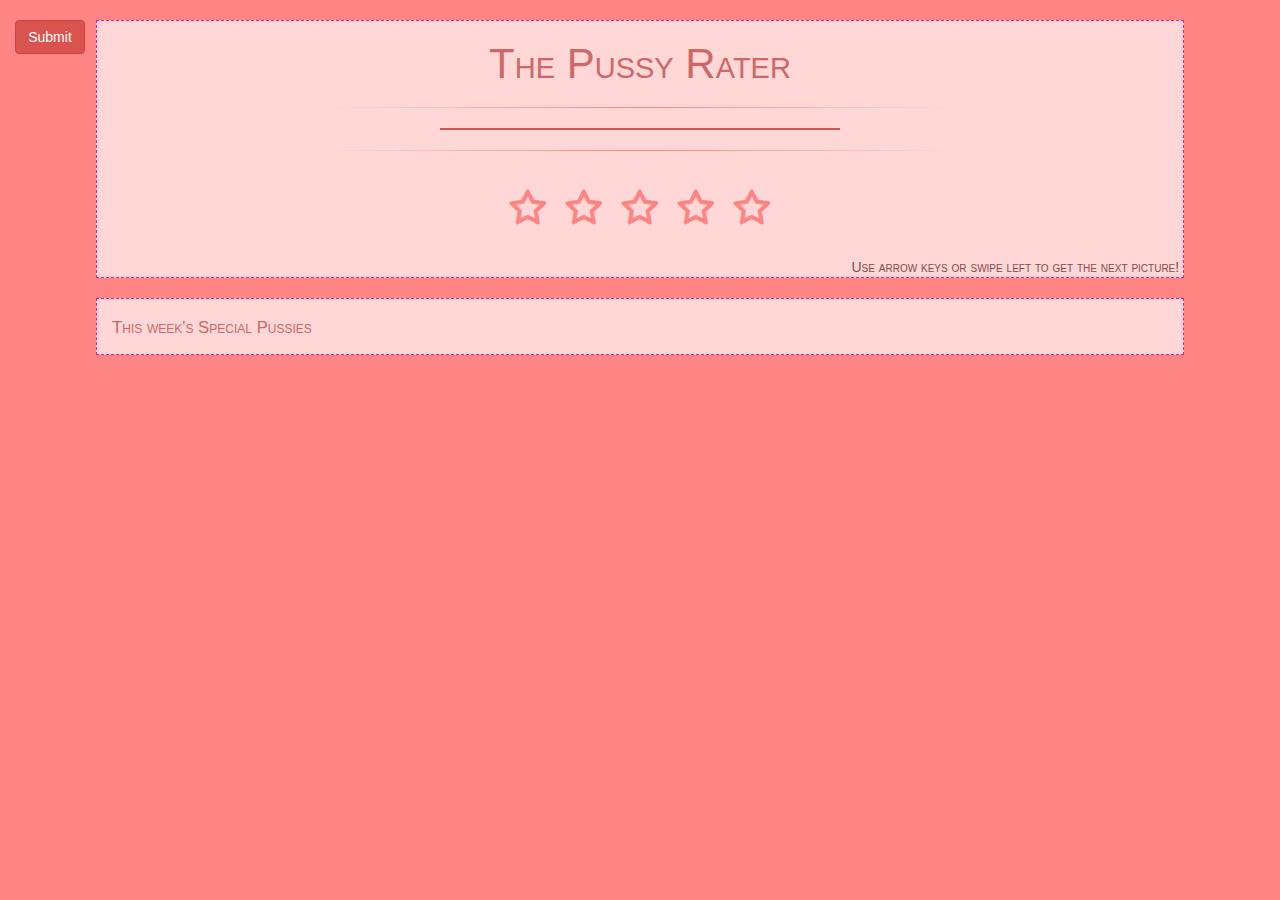
<file: html/index.html>
<!DOCTYPE html>
<html>
    <head>
        <title>THE PUSSY RATER</title>
         <!-- Latest compiled and minified CSS -->
<link rel="stylesheet" href="https://maxcdn.bootstrapcdn.com/bootstrap/3.3.6/css/bootstrap.min.css">
<link rel="stylesheet" href="css2/style.css">
<link rel="stylesheet" href="//netdna.bootstrapcdn.com/font-awesome/4.2.0/css/font-awesome.min.css">

<!-- jQuery library -->
<script src="https://ajax.googleapis.com/ajax/libs/jquery/2.1.0/jquery.js"></script>
<script src="https://ajax.googleapis.com/ajax/libs/jquery/2.1.0/jquery.min.js"></script>

<!-- Swiping -->
<script src="https://hammerjs.github.io/dist/hammer.js"></script>

<!-- Latest compiled JavaScript -->
<script src="https://maxcdn.bootstrapcdn.com/bootstrap/3.3.6/js/bootstrap.min.js"></script>
<meta name="viewport" content="width=device-width, initial-scale=1">
    </head>
<body>

<!-- Bootstrap container: sivuston sisalto -->
<div class="container" id="container">
    <h1>The Pussy Rater</h1>
    <hr>
    <!-- Kissakuva, vaihtuu javascriptilla -->
    <p>
        <img class="img-responsive" id="catimage"/>
    </p>
    <hr>
    <!-- Arvostelutahdet -->
    <div id="tahti" class="stars">
        <form action="">
        <input class="star star-5" id="star-5" type="radio" name="star"/>
        <label class="star star-5" for="star-5"></label>
        <input class="star star-4" id="star-4" type="radio" name="star" />
        <label class="star star-4" for="star-4"></label>
        <input class="star star-3" id="star-3" type="radio" name="star" />
        <label class="star star-3" for="star-3"></label>
        <input class="star star-2" id="star-2" type="radio" name="star" />
        <label class="star star-2" for="star-2"></label>
        <input class="star star-1" id="star-1" type="radio" name="star"/>
        <label class="star star-1" for="star-1"></label>
        </form>
    </div>
    <!-- Navigaatio kommenttien ja arvosteluiden valilla -->
    <div id="everything" role="navigation">
        <div class="row">
            <div class="col-md-12">
                <!-- Navin linkit -->
                <ul class="nav nav-tabs" data-tabs="tabs" id="myTab">
                    <li class="active"><a href="#kommentit" data-toggle="tab">Comments</a></li>
                    <li><a href="#arvosana" data-toggle="tab">Rating</a></li>
                </ul>
                <div class="tab-content my-tab">
                    <!-- Kommenttikenttä -->
                    <div class="tab-pane active" id="kommentit">
                        <div class="row">
                            <div class="col-md-12">
                                <div id="commentfield">
									<fieldset>
										<input type="text" class="nickinput" placeholder="Nick" id="nimi"  size="15">
										<input type="text" class="commentinput" id="kommentti"  placeholder="Comment" size="45">
										<input type="submit" id="comment" value="Send"/>
									</fieldset>
									<hr id="valiviiva">
									<div id="comments">
										<p>Plz work</p>
									</div>
								</div>
                            </div>
                        </div>
                    </div>
                    <!-- Arvostelukentta -->
					<div class="tab-pane" id="arvosana">
						<div class="row">
						    <div class="col-md-12">
								<div id="ratingfield">
									<p>This is a rating.</p>
							    </div>
							</div>
                        </div>
                    </div>
                </div>
            </div>
        </div>
    </div>

    <div id="swipetext">
        Use arrow keys or swipe left to get the next picture!
    </div>
</div> <!-- Container paattyy -->

<!-- Submit-button-->
<div id="addcat">
    <label class="btn btn-danger" for="upload"><input type="file" id="upload" style="display:none" onchange="previewFile()">
    Submit</label>
</div>

<div class="container" id="monthlypics">
    <h3>This week's Special Pussies</h3>
    <div id="bestPussies"></div>
</div>

<script src="js/funktiot.js"></script>
</body>



</html>
</file>
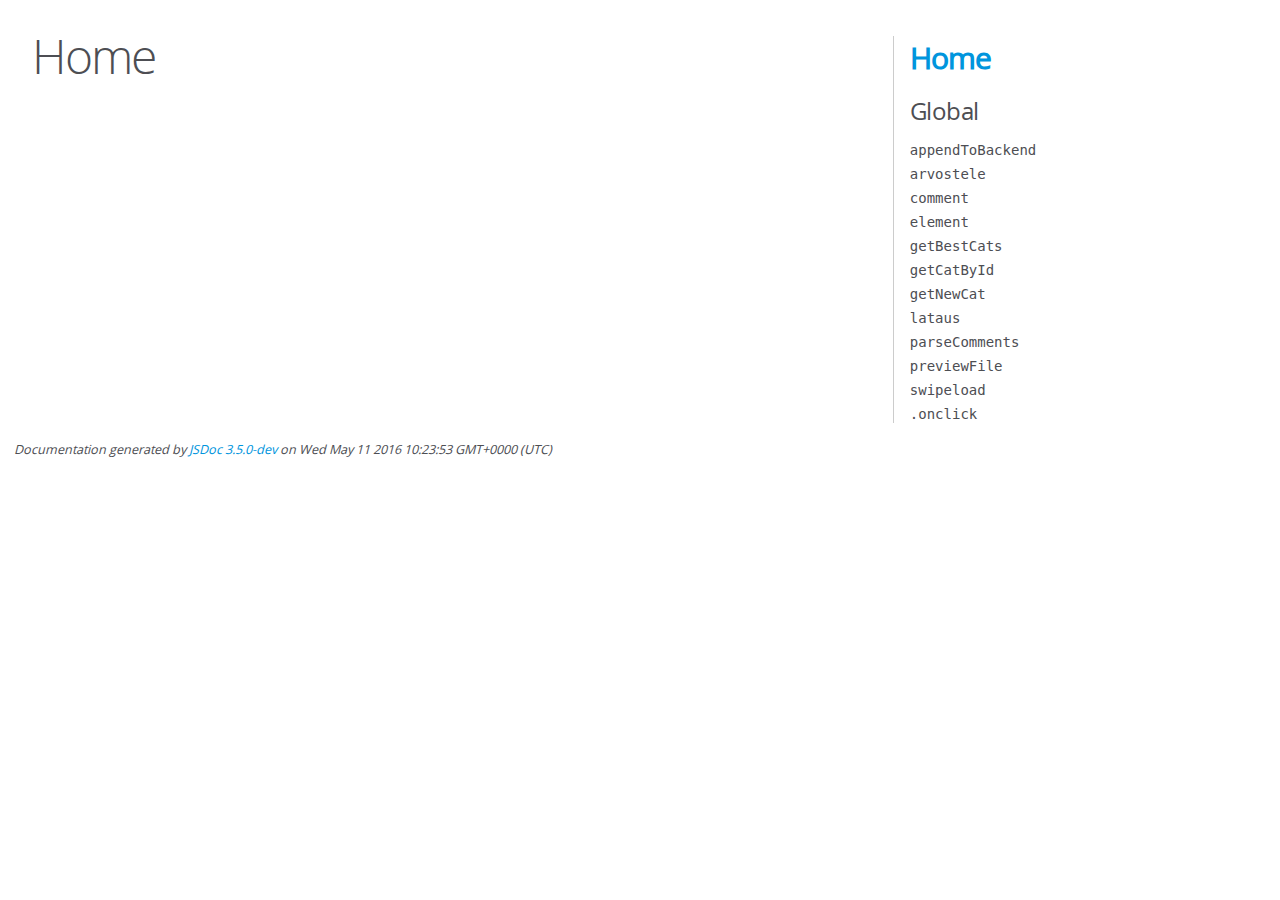
<file: JSDOC/index.html>
<!DOCTYPE html>
<html lang="en">
<head>
    <meta charset="utf-8">
    <title>JSDoc: Home</title>

    <script src="scripts/prettify/prettify.js"> </script>
    <script src="scripts/prettify/lang-css.js"> </script>
    <!--[if lt IE 9]>
      <script src="//html5shiv.googlecode.com/svn/trunk/html5.js"></script>
    <![endif]-->
    <link type="text/css" rel="stylesheet" href="styles/prettify-tomorrow.css">
    <link type="text/css" rel="stylesheet" href="styles/jsdoc-default.css">
</head>

<body>

<div id="main">

    <h1 class="page-title">Home</h1>

    



    


    <h3> </h3>










    









</div>

<nav>
    <h2><a href="index.html">Home</a></h2><h3>Global</h3><ul><li><a href="global.html#appendToBackend">appendToBackend</a></li><li><a href="global.html#arvostele">arvostele</a></li><li><a href="global.html#comment">comment</a></li><li><a href="global.html#element">element</a></li><li><a href="global.html#getBestCats">getBestCats</a></li><li><a href="global.html#getCatById">getCatById</a></li><li><a href="global.html#getNewCat">getNewCat</a></li><li><a href="global.html#lataus">lataus</a></li><li><a href="global.html#parseComments">parseComments</a></li><li><a href="global.html#previewFile">previewFile</a></li><li><a href="global.html#swipeload">swipeload</a></li><li><a href="global.html#.onclick">.onclick</a></li></ul>
</nav>

<br class="clear">

<footer>
    Documentation generated by <a href="https://github.com/jsdoc3/jsdoc">JSDoc 3.5.0-dev</a> on Wed May 11 2016 10:23:53 GMT+0000 (UTC)
</footer>

<script> prettyPrint(); </script>
<script src="scripts/linenumber.js"> </script>
</body>
</html>
</file>
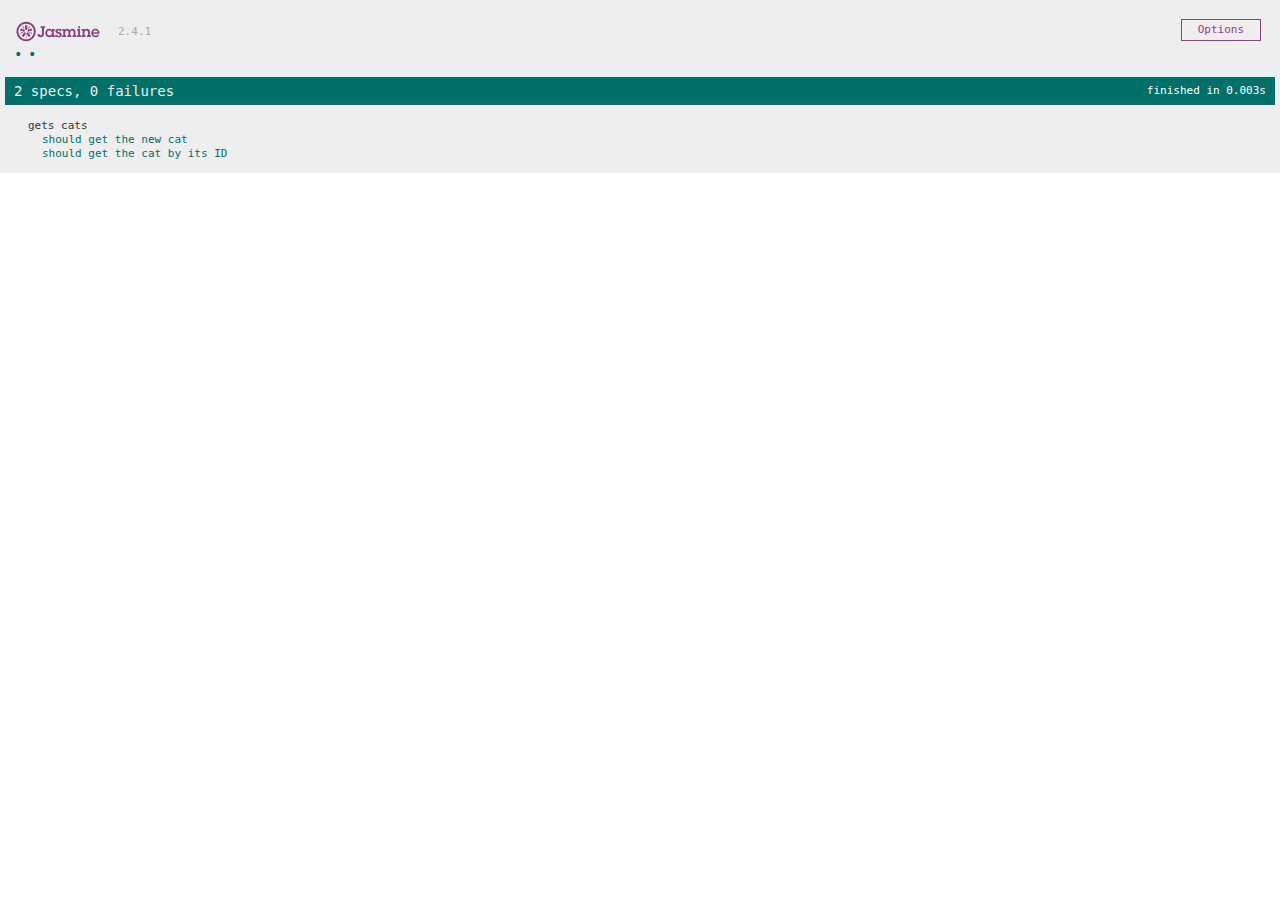
<file: SpecRunner.html>
<!DOCTYPE html>
<html>
<head>
  <meta charset="utf-8">
  <title>Jasmine Spec Runner v2.4.1</title>
  
  
  <link rel="shortcut icon" type="image/png" href="lib/jasmine-2.4.1/jasmine_favicon.png">
  <link rel="stylesheet" href="lib/jasmine-2.4.1/jasmine.css">

<!-- jQuery library -->
<script src="https://ajax.googleapis.com/ajax/libs/jquery/2.1.0/jquery.js"></script>
<script src="https://ajax.googleapis.com/ajax/libs/jquery/2.1.0/jquery.min.js"></script>

  <script src="lib/jasmine-2.4.1/jasmine.js"></script>
  <script src="lib/jasmine-2.4.1/jasmine-html.js"></script>
  <script src="lib/jasmine-2.4.1/boot.js"></script>

  <!-- include source files here... -->
  <script src="src/funktiot.js"></script>
  
  <!-- include spec files here... -->
  <script src="spec/funktiot.spec.js"></script>
  

</head>

<body>
</body>
</html>
</file>
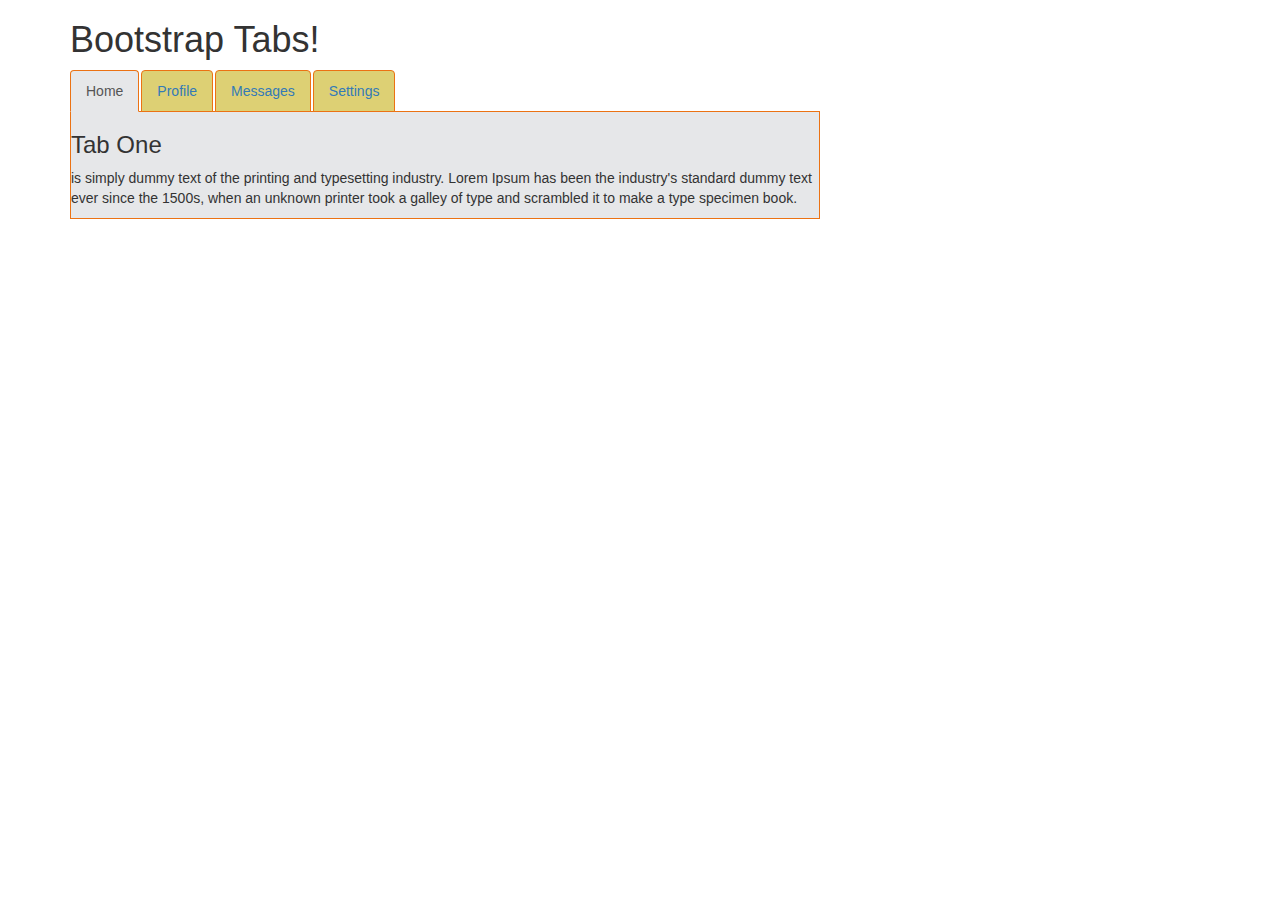
<file: html/testi.html>
<!DOCTYPE html>
<html lang="en">
<head>
    <meta charset="utf-8">
    <meta http-equiv="X-UA-Compatible" content="IE=edge">
    <meta name="viewport" content="width=device-width, initial-scale=1">
    <title>Bootstrap Tabs Template</title>
    <!-- Bootstrap -->
    <link href="https://maxcdn.bootstrapcdn.com/bootstrap/3.3.6/css/bootstrap.min.css" rel="stylesheet">
    <style type="text/css">
        #myTab
        {
            border-color:#EB7213;
        }
        #myTab li a { border-color: #EB7213;background-color:#DDD074; }
        #myTab li.active a {border-bottom-color: transparent;background-color:#E6E7E9; }
        .my-tab .tab-pane{ border:solid 1px #EB7213;  border-top: 0; background-color:#E6E7E9;}
    </style>
    <!-- HTML5 Shim and Respond.js IE8 support of HTML5 elements and media queries -->
    <!-- WARNING: Respond.js doesn't work if you view the page via file:// -->
    <!--[if lt IE 9]>
      <script src="https://oss.maxcdn.com/libs/html5shiv/3.7.0/html5shiv.js"></script>
      <script src="https://oss.maxcdn.com/libs/respond.js/1.4.2/respond.min.js"></script>
    <![endif]-->
</head>
<body>
    <div class="container">
        <div class="row">
            <div class="col-md-8">
                <h1>
                    Bootstrap Tabs!</h1>
                <ul class="nav nav-tabs" id="myTab">
                    <li class="active"><a href="#home" data-toggle="tab">Home</a></li>
                    <li><a href="#profile" data-toggle="tab">Profile</a></li>
                    <li><a href="#messages" data-toggle="tab">Messages</a></li>
                    <li><a href="#settings" data-toggle="tab">Settings</a></li>
                </ul>
                <div class="tab-content my-tab">
                    <div class="tab-pane active" id="home">
                        <div class="row">
                            <div class="col-md-12">
                                <h3>
                                    Tab One</h3>
                                <p>
                                    is simply dummy text of the printing and typesetting industry. Lorem Ipsum has been
                                    the industry's standard dummy text ever since the 1500s, when an unknown printer
                                    took a galley of type and scrambled it to make a type specimen book.
                                </p>
                            </div>
                        </div>
                    </div>
                    <div class="tab-pane" id="profile">
                        <div class="row">
                            <div class="col-md-12">
                                <h3>
                                    Tab Two</h3>
                                <p>
                                    is simply dummy text of the printing and typesetting industry. Lorem Ipsum has been
                                    the industry's standard dummy text ever since the 1500s, when an unknown printer
                                    took a galley of type and scrambled it to make a type specimen book.
                                </p>
                            </div>
                        </div>
                    </div>
                    <div class="tab-pane" id="messages">
                        <div class="row">
                            <div class="col-md-12">
                                <h3>
                                    Tab Three</h3>
                                <p>
                                    is simply dummy text of the printing and typesetting industry. Lorem Ipsum has been
                                    the industry's standard dummy text ever since the 1500s, when an unknown printer
                                    took a galley of type and scrambled it to make a type specimen book.
                                </p>
                            </div>
                        </div>
                    </div>
                    <div class="tab-pane" id="settings">
                        <div class="row">
                            <div class="col-md-12">
                                <h3>
                                    Tab Four</h3>
                                <p>
                                    is simply dummy text of the printing and typesetting industry. Lorem Ipsum has been
                                    the industry's standard dummy text ever since the 1500s, when an unknown printer
                                    took a galley of type and scrambled it to make a type specimen book.
                                </p>
                            </div>
                        </div>
                    </div>
                </div>
            </div>
        </div>
    </div>
    <!-- jQuery (necessary for Bootstrap's JavaScript plugins) -->
    <script src="https://ajax.googleapis.com/ajax/libs/jquery/1.11.0/jquery.min.js"></script>
    <!-- Include all compiled plugins (below), or include individual files as needed -->
    <script src="https://maxcdn.bootstrapcdn.com/bootstrap/3.3.6/js/bootstrap.min.js"></script>
</body>
</html>
</file>
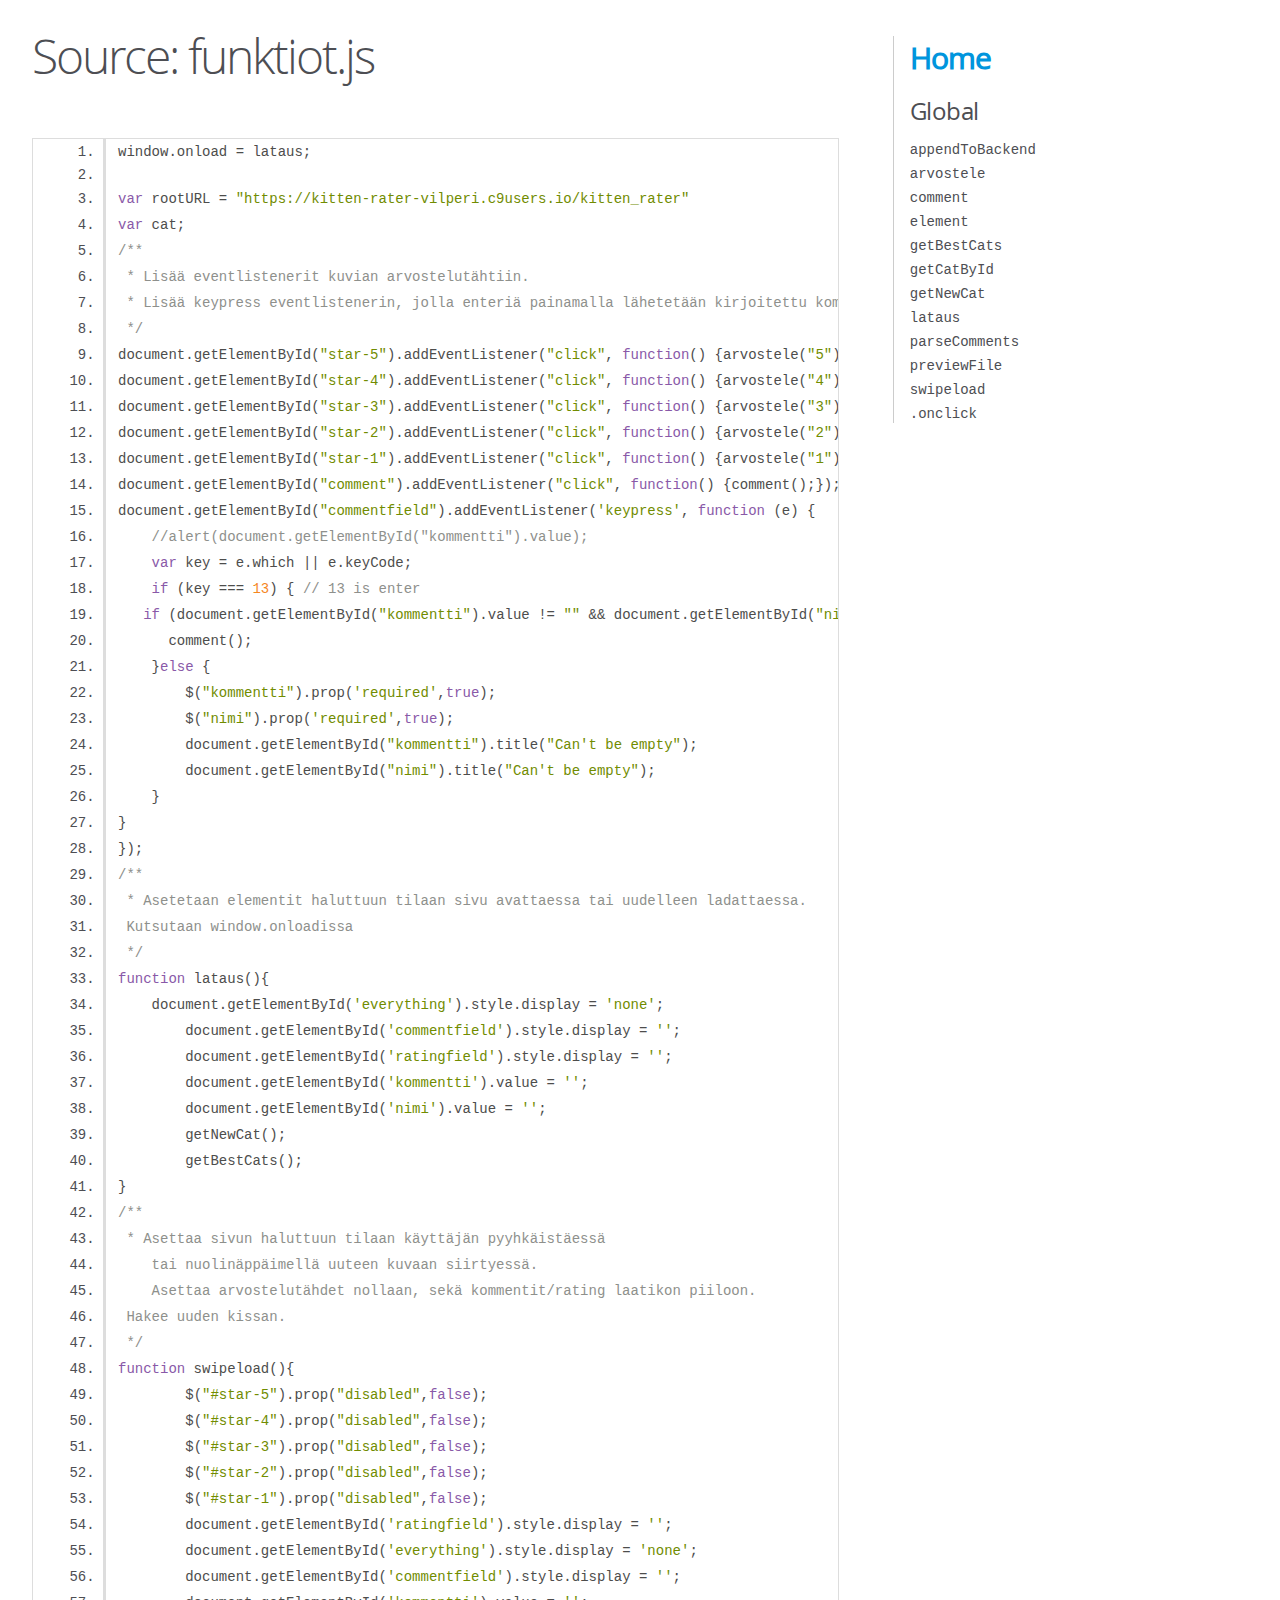
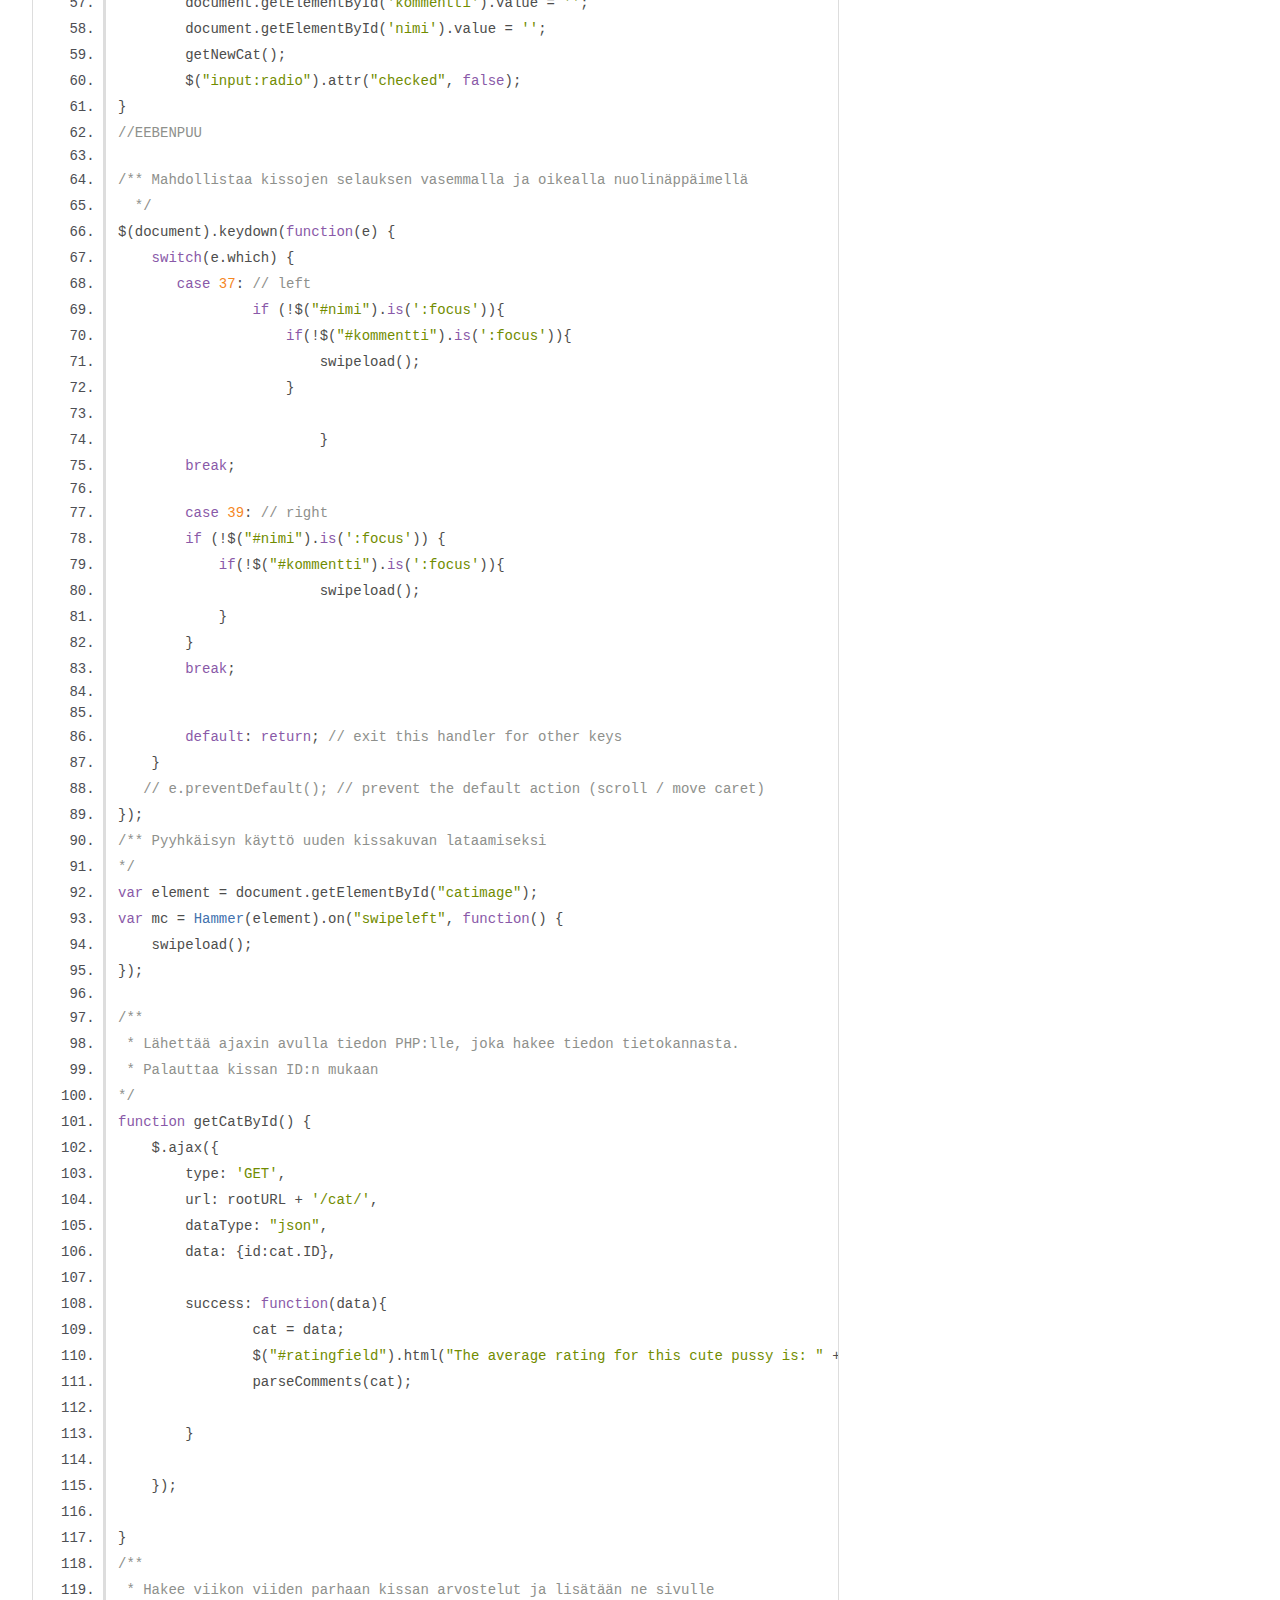
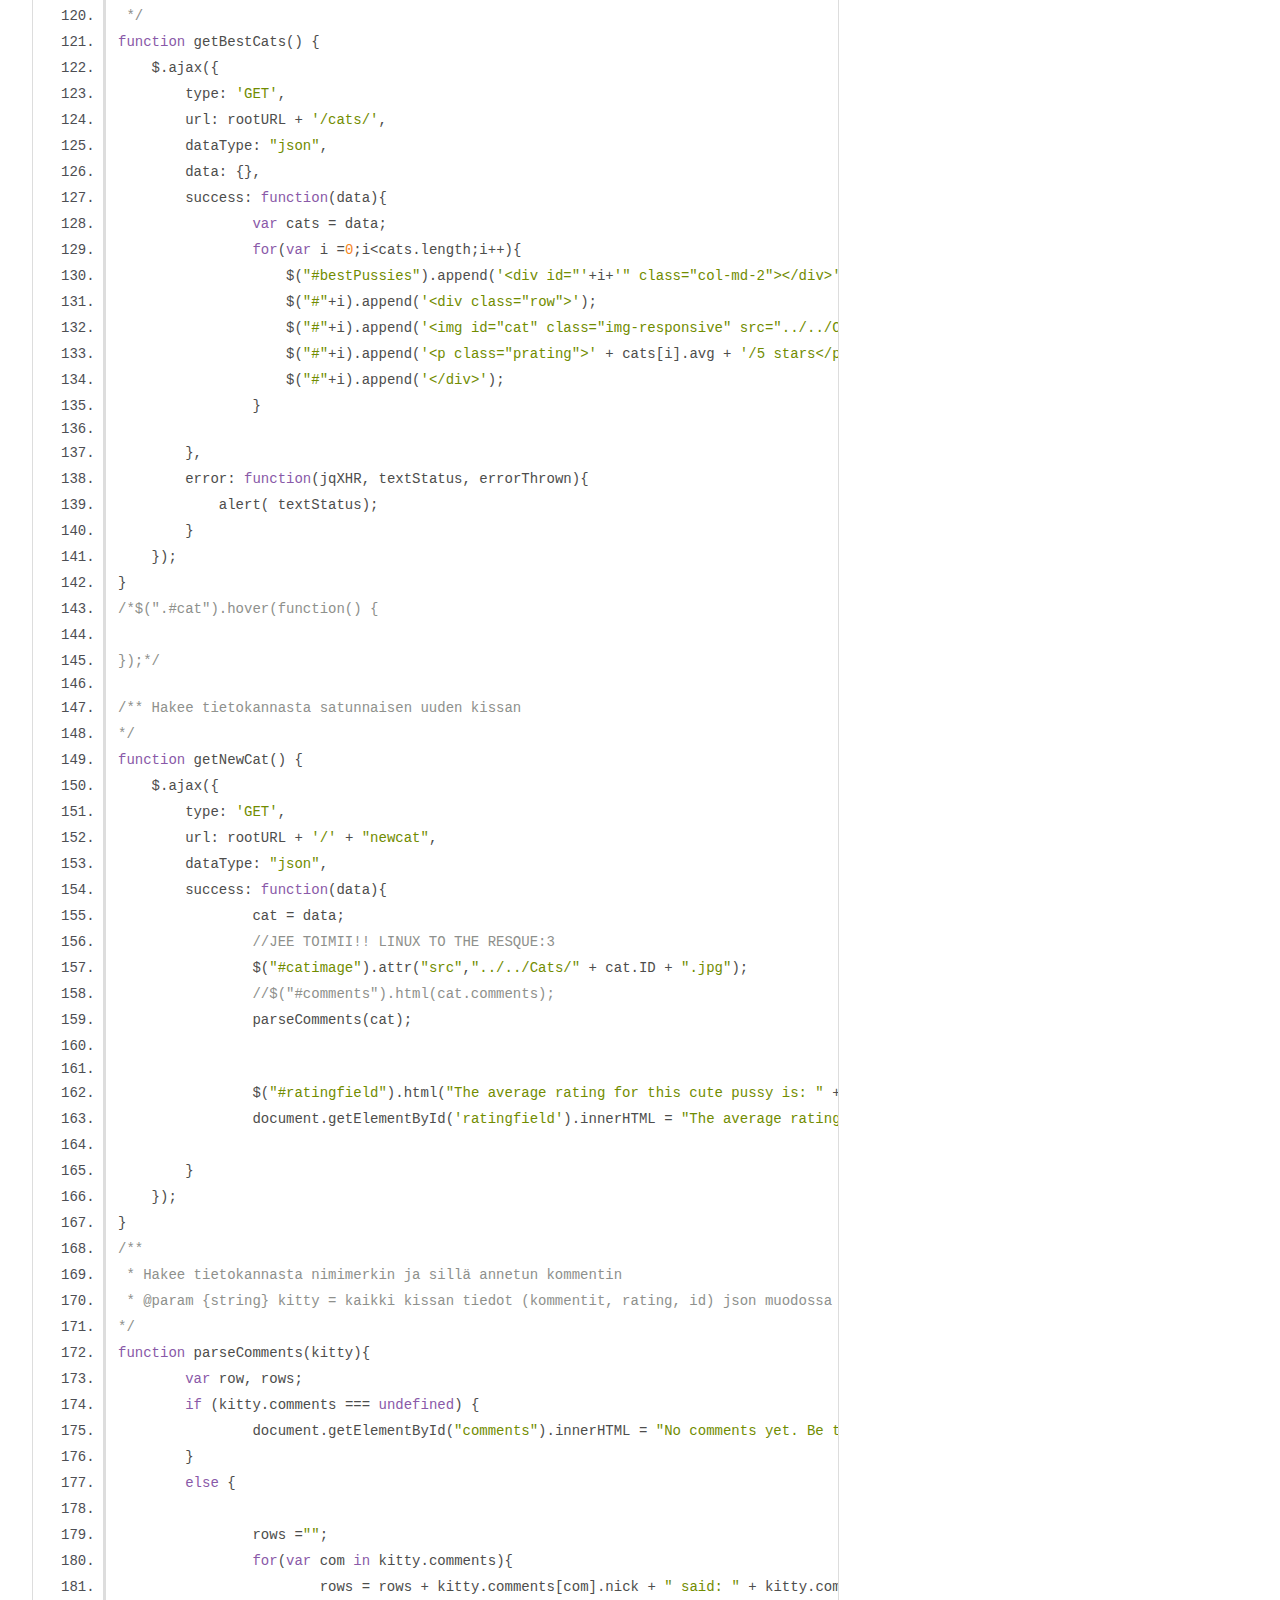
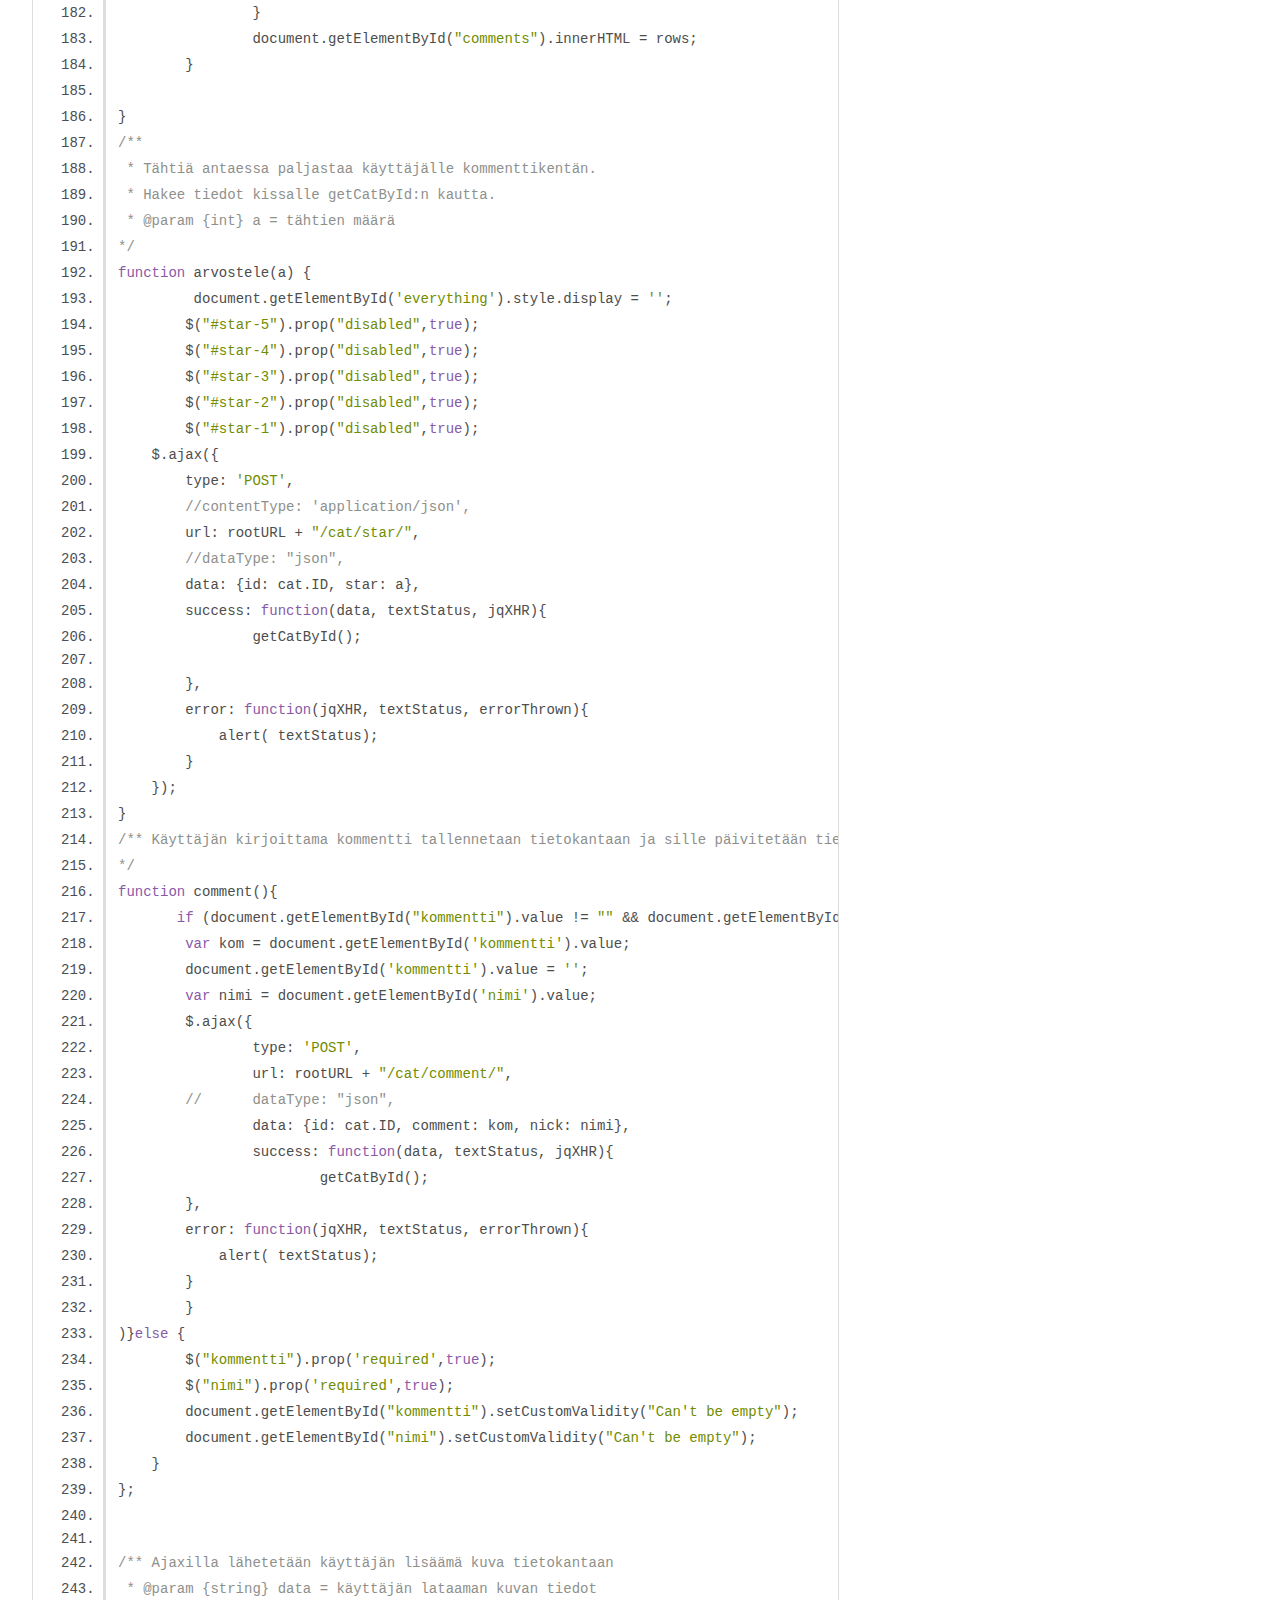
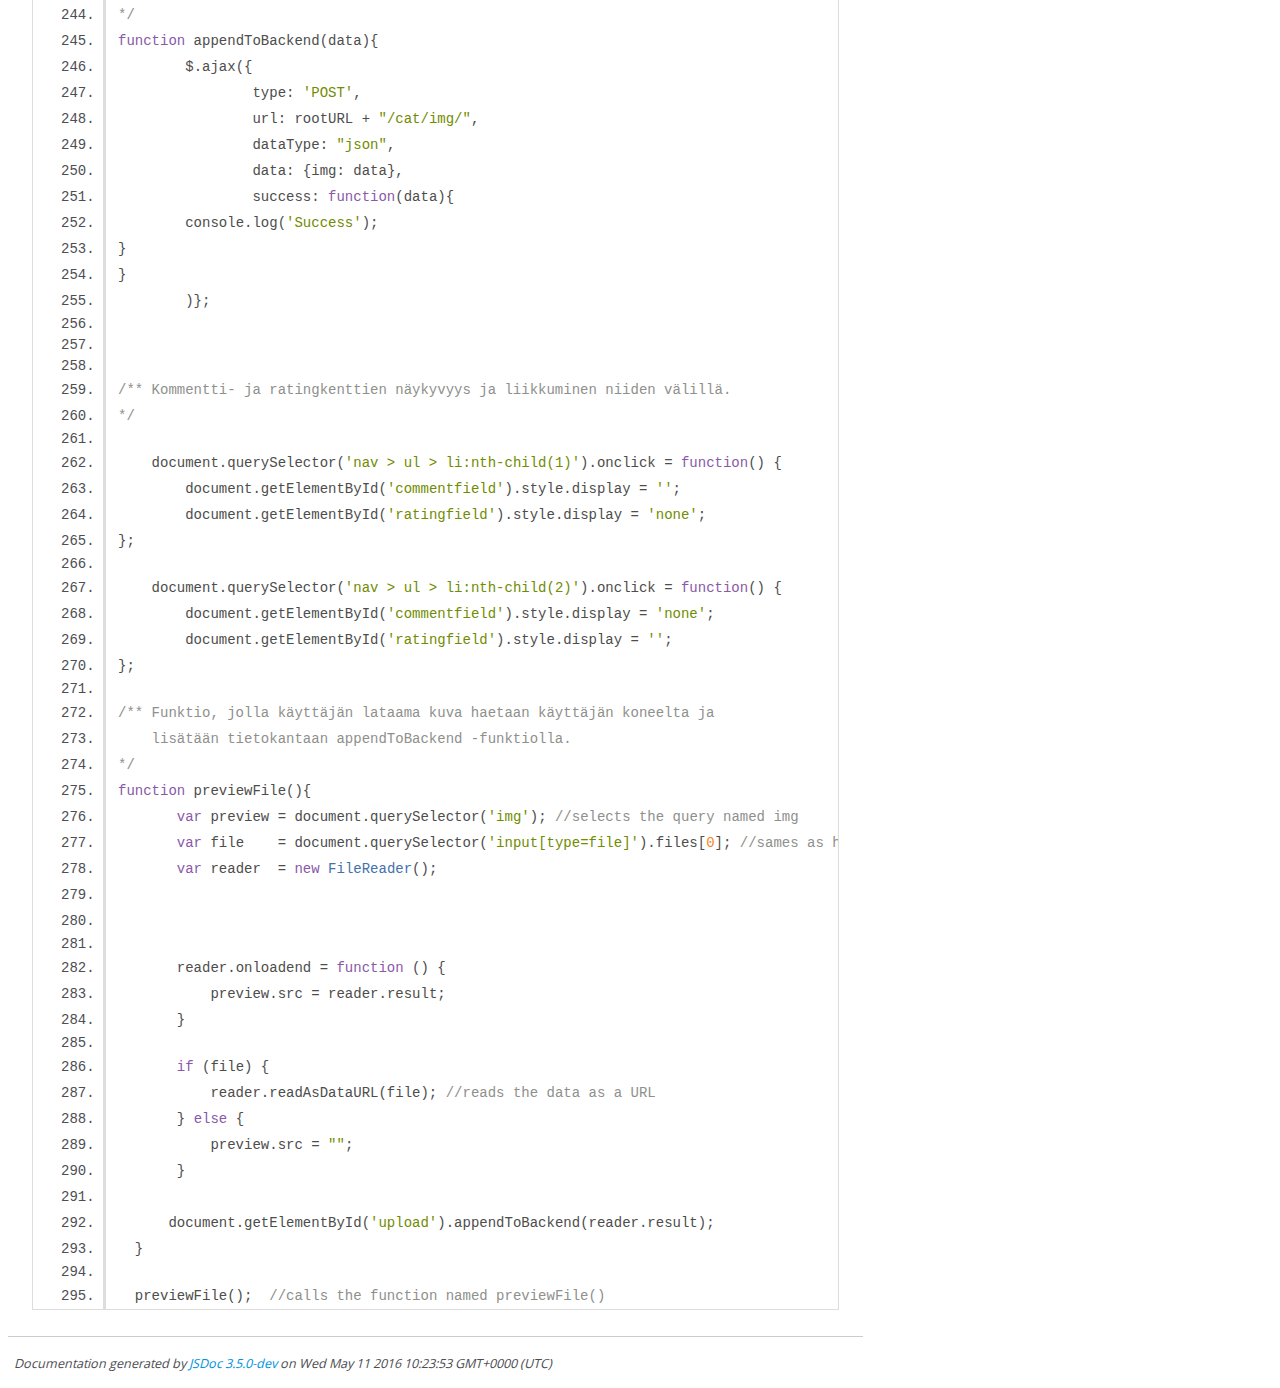
<file: JSDOC/funktiot.js.html>
<!DOCTYPE html>
<html lang="en">
<head>
    <meta charset="utf-8">
    <title>JSDoc: Source: funktiot.js</title>

    <script src="scripts/prettify/prettify.js"> </script>
    <script src="scripts/prettify/lang-css.js"> </script>
    <!--[if lt IE 9]>
      <script src="//html5shiv.googlecode.com/svn/trunk/html5.js"></script>
    <![endif]-->
    <link type="text/css" rel="stylesheet" href="styles/prettify-tomorrow.css">
    <link type="text/css" rel="stylesheet" href="styles/jsdoc-default.css">
</head>

<body>

<div id="main">

    <h1 class="page-title">Source: funktiot.js</h1>

    



    
    <section>
        <article>
            <pre class="prettyprint source linenums"><code>window.onload = lataus;

var rootURL = "https://kitten-rater-vilperi.c9users.io/kitten_rater"
var cat;
/**
 * Lisää eventlistenerit kuvian arvostelutähtiin.
 * Lisää keypress eventlistenerin, jolla enteriä painamalla lähetetään kirjoitettu kommentti.
 */
document.getElementById("star-5").addEventListener("click", function() {arvostele("5");});
document.getElementById("star-4").addEventListener("click", function() {arvostele("4");});
document.getElementById("star-3").addEventListener("click", function() {arvostele("3");});
document.getElementById("star-2").addEventListener("click", function() {arvostele("2");});
document.getElementById("star-1").addEventListener("click", function() {arvostele("1");});
document.getElementById("comment").addEventListener("click", function() {comment();});
document.getElementById("commentfield").addEventListener('keypress', function (e) {
    //alert(document.getElementById("kommentti").value);
    var key = e.which || e.keyCode;
    if (key === 13) { // 13 is enter
   if (document.getElementById("kommentti").value != "" &amp;&amp; document.getElementById("nimi").value != ""){
      comment();
    }else {
        $("kommentti").prop('required',true);
        $("nimi").prop('required',true);
        document.getElementById("kommentti").title("Can't be empty");
        document.getElementById("nimi").title("Can't be empty");
    }
}
});
/** 
 * Asetetaan elementit haluttuun tilaan sivu avattaessa tai uudelleen ladattaessa. 
 Kutsutaan window.onloadissa
 */
function lataus(){
    document.getElementById('everything').style.display = 'none';
	document.getElementById('commentfield').style.display = '';
	document.getElementById('ratingfield').style.display = '';
	document.getElementById('kommentti').value = '';
	document.getElementById('nimi').value = '';
	getNewCat();
	getBestCats();
}
/** 
 * Asettaa sivun haluttuun tilaan käyttäjän pyyhkäistäessä
    tai nuolinäppäimellä uuteen kuvaan siirtyessä. 
    Asettaa arvostelutähdet nollaan, sekä kommentit/rating laatikon piiloon. 
 Hakee uuden kissan.
 */
function swipeload(){
	$("#star-5").prop("disabled",false);
 	$("#star-4").prop("disabled",false);
 	$("#star-3").prop("disabled",false);
 	$("#star-2").prop("disabled",false);
 	$("#star-1").prop("disabled",false);
	document.getElementById('ratingfield').style.display = '';
	document.getElementById('everything').style.display = 'none';
	document.getElementById('commentfield').style.display = '';
	document.getElementById('kommentti').value = '';
	document.getElementById('nimi').value = '';
	getNewCat();
	$("input:radio").attr("checked", false);
}
//EEBENPUU

/** Mahdollistaa kissojen selauksen vasemmalla ja oikealla nuolinäppäimellä
  */
$(document).keydown(function(e) {
    switch(e.which) {
       case 37: // left
     		if (!$("#nimi").is(':focus')){
     		    if(!$("#kommentti").is(':focus')){
     		        swipeload();
     		    }
    			
			}
        break;

        case 39: // right
        if (!$("#nimi").is(':focus')) {
            if(!$("#kommentti").is(':focus')){
     		        swipeload();
            }
        }
        break;


        default: return; // exit this handler for other keys
    }
   // e.preventDefault(); // prevent the default action (scroll / move caret)
});
/** Pyyhkäisyn käyttö uuden kissakuvan lataamiseksi
*/
var element = document.getElementById("catimage");
var mc = Hammer(element).on("swipeleft", function() {
    swipeload();
});

/** 
 * Lähettää ajaxin avulla tiedon PHP:lle, joka hakee tiedon tietokannasta. 
 * Palauttaa kissan ID:n mukaan
*/
function getCatById() {
    $.ajax({
        type: 'GET',
        url: rootURL + '/cat/',
        dataType: "json",
        data: {id:cat.ID}, 
        
        success: function(data){
          	cat = data;
          	$("#ratingfield").html("The average rating for this cute pussy is: " + cat.avg + " stars!");
		parseComments(cat);
            
        }
        
    });
    
}
/**
 * Hakee viikon viiden parhaan kissan arvostelut ja lisätään ne sivulle
 */
function getBestCats() {
    $.ajax({
        type: 'GET',
        url: rootURL + '/cats/',
        dataType: "json",
        data: {}, 
        success: function(data){
          	var cats = data;
          	for(var i =0;i&lt;cats.length;i++){
          	    $("#bestPussies").append('&lt;div id="'+i+'" class="col-md-2">&lt;/div>');
          	    $("#"+i).append('&lt;div class="row">');
          	    $("#"+i).append('&lt;img id="cat" class="img-responsive" src="../../Cats/' + cats[i].ID + '.jpg"/>');
          	    $("#"+i).append('&lt;p class="prating">' + cats[i].avg + '/5 stars&lt;/p>');
          	    $("#"+i).append('&lt;/div>');
          	}

        },
        error: function(jqXHR, textStatus, errorThrown){
            alert( textStatus);
        }
    });
}
/*$(".#cat").hover(function() {
    
});*/

/** Hakee tietokannasta satunnaisen uuden kissan
*/
function getNewCat() {
    $.ajax({
        type: 'GET',
        url: rootURL + '/' + "newcat",
        dataType: "json",
        success: function(data){
        	cat = data;
        	//JEE TOIMII!! LINUX TO THE RESQUE:3
        	$("#catimage").attr("src","../../Cats/" + cat.ID + ".jpg");
           	//$("#comments").html(cat.comments);
           	parseComments(cat);
           	

           	$("#ratingfield").html("The average rating for this cute pussy is: " + cat.avg + " stars!");
           	document.getElementById('ratingfield').innerHTML = "The average rating for this cute pussy is: " + cat.avg + " stars!";
			
        }
    });
}
/** 
 * Hakee tietokannasta nimimerkin ja sillä annetun kommentin
 * @param {string} kitty = kaikki kissan tiedot (kommentit, rating, id) json muodossa
*/
function parseComments(kitty){
	var row, rows;
	if (kitty.comments === undefined) {
		document.getElementById("comments").innerHTML = "No comments yet. Be the first one!";
	}
	else {
		
		rows ="";
		for(var com in kitty.comments){
		        rows = rows + kitty.comments[com].nick + " said: " + kitty.comments[com].comment + "&lt;br>";
		}
		document.getElementById("comments").innerHTML = rows;
	}
	
}
/** 
 * Tähtiä antaessa paljastaa käyttäjälle kommenttikentän. 
 * Hakee tiedot kissalle getCatById:n kautta.
 * @param {int} a = tähtien määrä
*/
function arvostele(a) {
 	 document.getElementById('everything').style.display = '';
 	$("#star-5").prop("disabled",true);
 	$("#star-4").prop("disabled",true);
 	$("#star-3").prop("disabled",true);
 	$("#star-2").prop("disabled",true);
 	$("#star-1").prop("disabled",true);
    $.ajax({
        type: 'POST',
        //contentType: 'application/json',
        url: rootURL + "/cat/star/",
        //dataType: "json",
        data: {id: cat.ID, star: a},
        success: function(data, textStatus, jqXHR){
        	getCatById();

        },
        error: function(jqXHR, textStatus, errorThrown){
            alert( textStatus);
        }
    });
}
/** Käyttäjän kirjoittama kommentti tallennetaan tietokantaan ja sille päivitetään tiedot
*/
function comment(){
       if (document.getElementById("kommentti").value != "" &amp;&amp; document.getElementById("nimi").value != ""){
	var kom = document.getElementById('kommentti').value;
	document.getElementById('kommentti').value = '';
	var nimi = document.getElementById('nimi').value;
	$.ajax({
		type: 'POST',
		url: rootURL + "/cat/comment/",
	//	dataType: "json",
		data: {id: cat.ID, comment: kom, nick: nimi},
		success: function(data, textStatus, jqXHR){
			getCatById();
	},
	error: function(jqXHR, textStatus, errorThrown){
            alert( textStatus);
        }
	}
)}else {
        $("kommentti").prop('required',true);
        $("nimi").prop('required',true);
        document.getElementById("kommentti").setCustomValidity("Can't be empty");
        document.getElementById("nimi").setCustomValidity("Can't be empty");
    }
};
	

/** Ajaxilla lähetetään käyttäjän lisäämä kuva tietokantaan
 * @param {string} data = käyttäjän lataaman kuvan tiedot 
*/
function appendToBackend(data){
	$.ajax({
		type: 'POST',
		url: rootURL + "/cat/img/",
		dataType: "json",
		data: {img: data},
		success: function(data){
       	console.log('Success');
}
}
	)};



/** Kommentti- ja ratingkenttien näykyvyys ja liikkuminen niiden välillä.
*/

    document.querySelector('nav > ul > li:nth-child(1)').onclick = function() {
	document.getElementById('commentfield').style.display = '';
	document.getElementById('ratingfield').style.display = 'none';
};

    document.querySelector('nav > ul > li:nth-child(2)').onclick = function() {
	document.getElementById('commentfield').style.display = 'none';
	document.getElementById('ratingfield').style.display = '';
};

/** Funktio, jolla käyttäjän lataama kuva haetaan käyttäjän koneelta ja
    lisätään tietokantaan appendToBackend -funktiolla.
*/
function previewFile(){
       var preview = document.querySelector('img'); //selects the query named img
       var file    = document.querySelector('input[type=file]').files[0]; //sames as here
       var reader  = new FileReader();
       
       

       reader.onloadend = function () {
           preview.src = reader.result;
       }

       if (file) {
           reader.readAsDataURL(file); //reads the data as a URL
       } else {
           preview.src = "";
       }
       
      document.getElementById('upload').appendToBackend(reader.result);
  }

  previewFile();  //calls the function named previewFile()
</code></pre>
        </article>
    </section>




</div>

<nav>
    <h2><a href="index.html">Home</a></h2><h3>Global</h3><ul><li><a href="global.html#appendToBackend">appendToBackend</a></li><li><a href="global.html#arvostele">arvostele</a></li><li><a href="global.html#comment">comment</a></li><li><a href="global.html#element">element</a></li><li><a href="global.html#getBestCats">getBestCats</a></li><li><a href="global.html#getCatById">getCatById</a></li><li><a href="global.html#getNewCat">getNewCat</a></li><li><a href="global.html#lataus">lataus</a></li><li><a href="global.html#parseComments">parseComments</a></li><li><a href="global.html#previewFile">previewFile</a></li><li><a href="global.html#swipeload">swipeload</a></li><li><a href="global.html#.onclick">.onclick</a></li></ul>
</nav>

<br class="clear">

<footer>
    Documentation generated by <a href="https://github.com/jsdoc3/jsdoc">JSDoc 3.5.0-dev</a> on Wed May 11 2016 10:23:53 GMT+0000 (UTC)
</footer>

<script> prettyPrint(); </script>
<script src="scripts/linenumber.js"> </script>
</body>
</html>
</file>
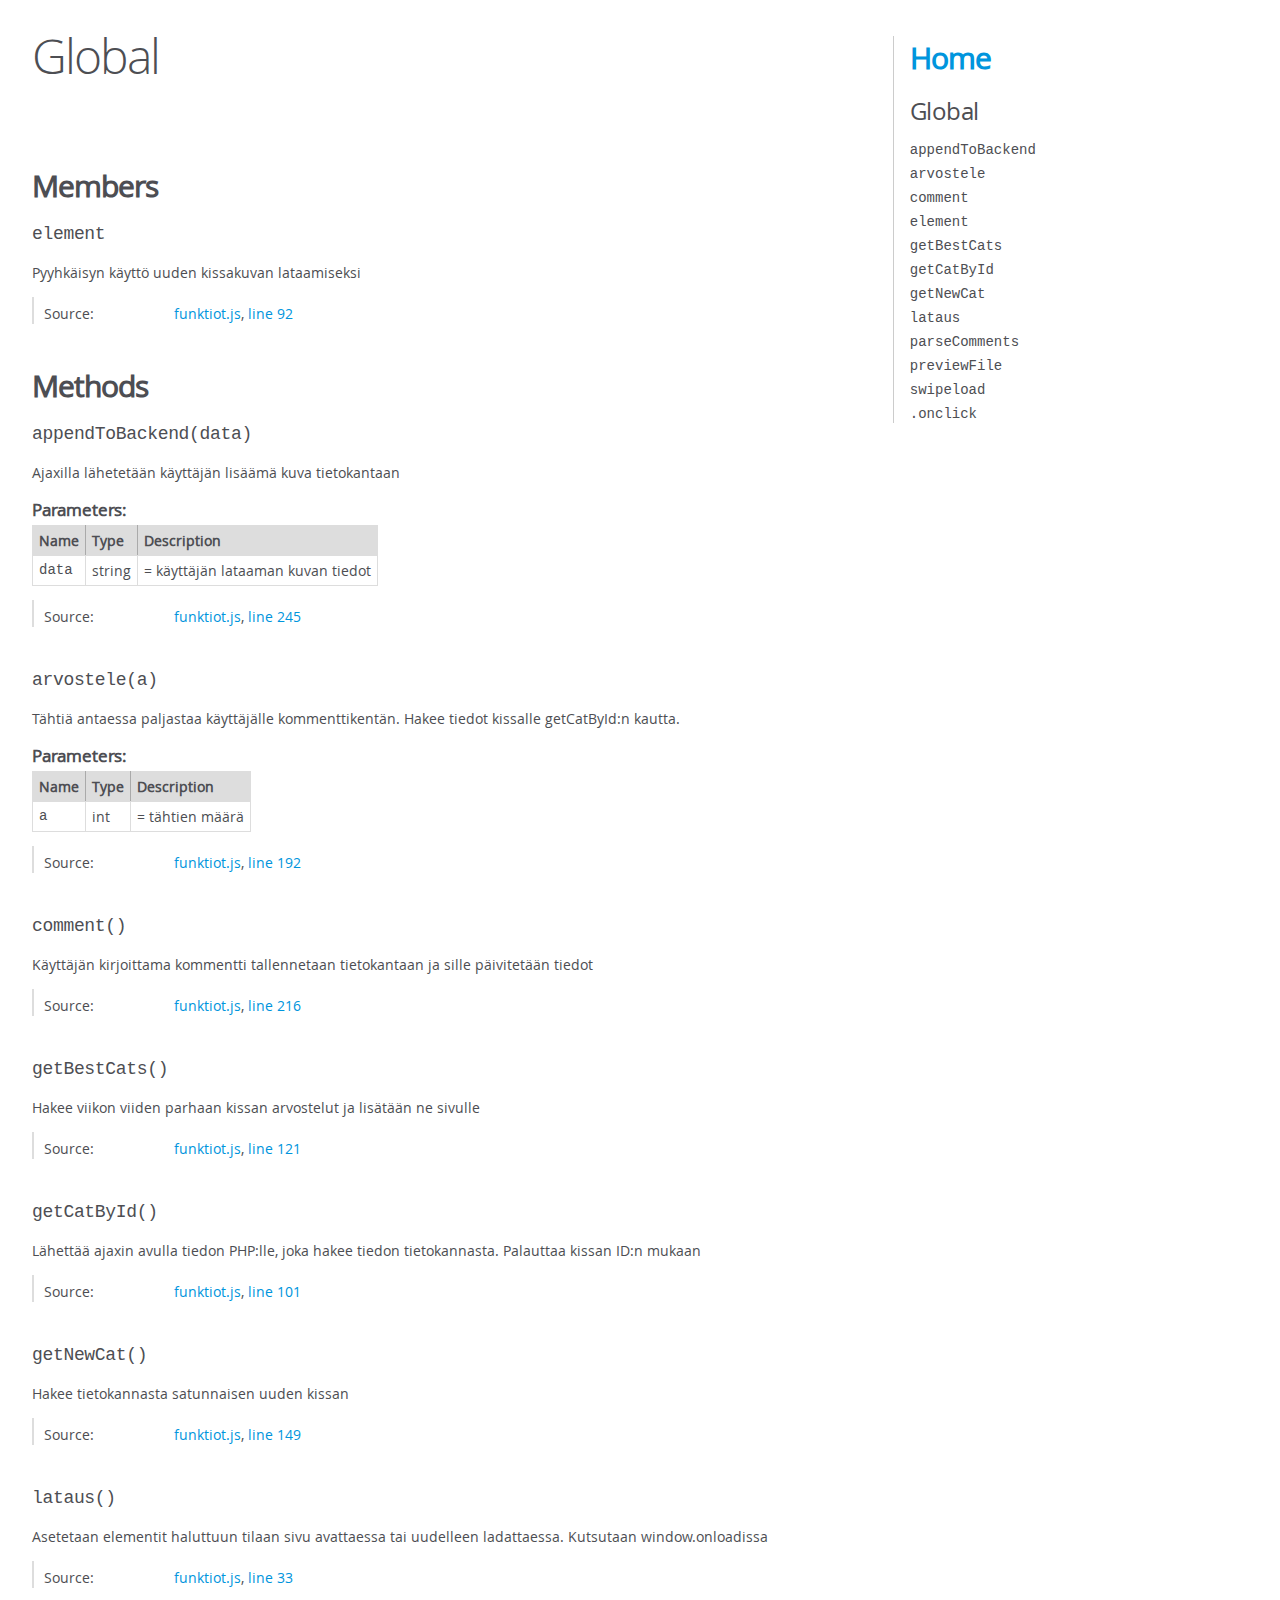
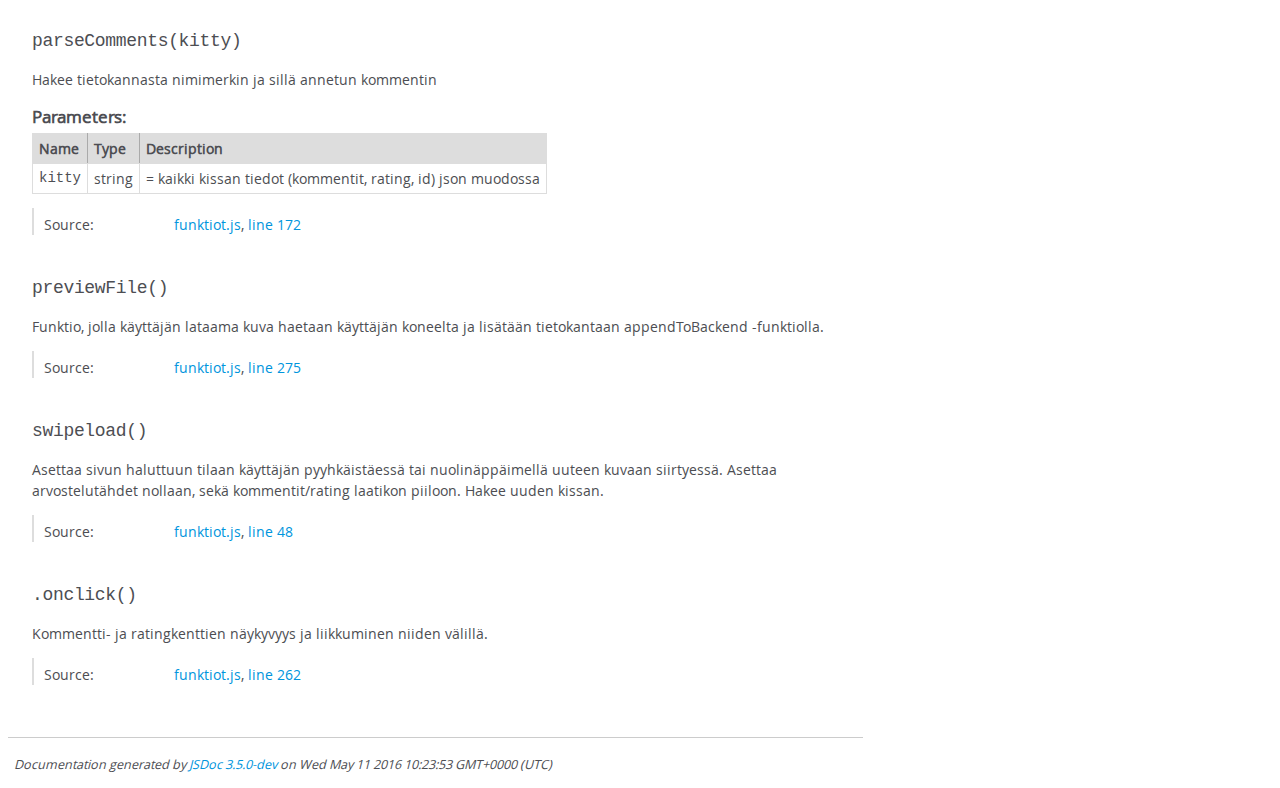
<file: JSDOC/global.html>
<!DOCTYPE html>
<html lang="en">
<head>
    <meta charset="utf-8">
    <title>JSDoc: Global</title>

    <script src="scripts/prettify/prettify.js"> </script>
    <script src="scripts/prettify/lang-css.js"> </script>
    <!--[if lt IE 9]>
      <script src="//html5shiv.googlecode.com/svn/trunk/html5.js"></script>
    <![endif]-->
    <link type="text/css" rel="stylesheet" href="styles/prettify-tomorrow.css">
    <link type="text/css" rel="stylesheet" href="styles/jsdoc-default.css">
</head>

<body>

<div id="main">

    <h1 class="page-title">Global</h1>

    




<section>

<header>
    
        <h2></h2>
        
    
</header>

<article>
    <div class="container-overview">
    
        

        


<dl class="details">

    

    

    

    

    

    

    

    

    

    

    

    

    

    

    

    
</dl>


        
    
    </div>

    

    

    

     

    

    
        <h3 class="subsection-title">Members</h3>

        
            
<h4 class="name" id="element"><span class="type-signature"></span>element<span class="type-signature"></span></h4>




<div class="description">
    Pyyhkäisyn käyttö uuden kissakuvan lataamiseksi
</div>







<dl class="details">

    

    

    

    

    

    

    

    

    

    

    

    

    
    <dt class="tag-source">Source:</dt>
    <dd class="tag-source"><ul class="dummy"><li>
        <a href="funktiot.js.html">funktiot.js</a>, <a href="funktiot.js.html#line92">line 92</a>
    </li></ul></dd>
    

    

    

    
</dl>






        
    

    
        <h3 class="subsection-title">Methods</h3>

        
            

    

    <h4 class="name" id="appendToBackend"><span class="type-signature"></span>appendToBackend<span class="signature">(data)</span><span class="type-signature"></span></h4>

    



<div class="description">
    Ajaxilla lähetetään käyttäjän lisäämä kuva tietokantaan
</div>









    <h5>Parameters:</h5>
    

<table class="params">
    <thead>
    <tr>
        
        <th>Name</th>
        

        <th>Type</th>

        

        

        <th class="last">Description</th>
    </tr>
    </thead>

    <tbody>
    

        <tr>
            
                <td class="name"><code>data</code></td>
            

            <td class="type">
            
                
<span class="param-type">string</span>


            
            </td>

            

            

            <td class="description last">= käyttäjän lataaman kuvan tiedot</td>
        </tr>

    
    </tbody>
</table>






<dl class="details">

    

    

    

    

    

    

    

    

    

    

    

    

    
    <dt class="tag-source">Source:</dt>
    <dd class="tag-source"><ul class="dummy"><li>
        <a href="funktiot.js.html">funktiot.js</a>, <a href="funktiot.js.html#line245">line 245</a>
    </li></ul></dd>
    

    

    

    
</dl>
















        
            

    

    <h4 class="name" id="arvostele"><span class="type-signature"></span>arvostele<span class="signature">(a)</span><span class="type-signature"></span></h4>

    



<div class="description">
    Tähtiä antaessa paljastaa käyttäjälle kommenttikentän. 
Hakee tiedot kissalle getCatById:n kautta.
</div>









    <h5>Parameters:</h5>
    

<table class="params">
    <thead>
    <tr>
        
        <th>Name</th>
        

        <th>Type</th>

        

        

        <th class="last">Description</th>
    </tr>
    </thead>

    <tbody>
    

        <tr>
            
                <td class="name"><code>a</code></td>
            

            <td class="type">
            
                
<span class="param-type">int</span>


            
            </td>

            

            

            <td class="description last">= tähtien määrä</td>
        </tr>

    
    </tbody>
</table>






<dl class="details">

    

    

    

    

    

    

    

    

    

    

    

    

    
    <dt class="tag-source">Source:</dt>
    <dd class="tag-source"><ul class="dummy"><li>
        <a href="funktiot.js.html">funktiot.js</a>, <a href="funktiot.js.html#line192">line 192</a>
    </li></ul></dd>
    

    

    

    
</dl>
















        
            

    

    <h4 class="name" id="comment"><span class="type-signature"></span>comment<span class="signature">()</span><span class="type-signature"></span></h4>

    



<div class="description">
    Käyttäjän kirjoittama kommentti tallennetaan tietokantaan ja sille päivitetään tiedot
</div>













<dl class="details">

    

    

    

    

    

    

    

    

    

    

    

    

    
    <dt class="tag-source">Source:</dt>
    <dd class="tag-source"><ul class="dummy"><li>
        <a href="funktiot.js.html">funktiot.js</a>, <a href="funktiot.js.html#line216">line 216</a>
    </li></ul></dd>
    

    

    

    
</dl>
















        
            

    

    <h4 class="name" id="getBestCats"><span class="type-signature"></span>getBestCats<span class="signature">()</span><span class="type-signature"></span></h4>

    



<div class="description">
    Hakee viikon viiden parhaan kissan arvostelut ja lisätään ne sivulle
</div>













<dl class="details">

    

    

    

    

    

    

    

    

    

    

    

    

    
    <dt class="tag-source">Source:</dt>
    <dd class="tag-source"><ul class="dummy"><li>
        <a href="funktiot.js.html">funktiot.js</a>, <a href="funktiot.js.html#line121">line 121</a>
    </li></ul></dd>
    

    

    

    
</dl>
















        
            

    

    <h4 class="name" id="getCatById"><span class="type-signature"></span>getCatById<span class="signature">()</span><span class="type-signature"></span></h4>

    



<div class="description">
    Lähettää ajaxin avulla tiedon PHP:lle, joka hakee tiedon tietokannasta. 
Palauttaa kissan ID:n mukaan
</div>













<dl class="details">

    

    

    

    

    

    

    

    

    

    

    

    

    
    <dt class="tag-source">Source:</dt>
    <dd class="tag-source"><ul class="dummy"><li>
        <a href="funktiot.js.html">funktiot.js</a>, <a href="funktiot.js.html#line101">line 101</a>
    </li></ul></dd>
    

    

    

    
</dl>
















        
            

    

    <h4 class="name" id="getNewCat"><span class="type-signature"></span>getNewCat<span class="signature">()</span><span class="type-signature"></span></h4>

    



<div class="description">
    Hakee tietokannasta satunnaisen uuden kissan
</div>













<dl class="details">

    

    

    

    

    

    

    

    

    

    

    

    

    
    <dt class="tag-source">Source:</dt>
    <dd class="tag-source"><ul class="dummy"><li>
        <a href="funktiot.js.html">funktiot.js</a>, <a href="funktiot.js.html#line149">line 149</a>
    </li></ul></dd>
    

    

    

    
</dl>
















        
            

    

    <h4 class="name" id="lataus"><span class="type-signature"></span>lataus<span class="signature">()</span><span class="type-signature"></span></h4>

    



<div class="description">
    Asetetaan elementit haluttuun tilaan sivu avattaessa tai uudelleen ladattaessa. 
 Kutsutaan window.onloadissa
</div>













<dl class="details">

    

    

    

    

    

    

    

    

    

    

    

    

    
    <dt class="tag-source">Source:</dt>
    <dd class="tag-source"><ul class="dummy"><li>
        <a href="funktiot.js.html">funktiot.js</a>, <a href="funktiot.js.html#line33">line 33</a>
    </li></ul></dd>
    

    

    

    
</dl>
















        
            

    

    <h4 class="name" id="parseComments"><span class="type-signature"></span>parseComments<span class="signature">(kitty)</span><span class="type-signature"></span></h4>

    



<div class="description">
    Hakee tietokannasta nimimerkin ja sillä annetun kommentin
</div>









    <h5>Parameters:</h5>
    

<table class="params">
    <thead>
    <tr>
        
        <th>Name</th>
        

        <th>Type</th>

        

        

        <th class="last">Description</th>
    </tr>
    </thead>

    <tbody>
    

        <tr>
            
                <td class="name"><code>kitty</code></td>
            

            <td class="type">
            
                
<span class="param-type">string</span>


            
            </td>

            

            

            <td class="description last">= kaikki kissan tiedot (kommentit, rating, id) json muodossa</td>
        </tr>

    
    </tbody>
</table>






<dl class="details">

    

    

    

    

    

    

    

    

    

    

    

    

    
    <dt class="tag-source">Source:</dt>
    <dd class="tag-source"><ul class="dummy"><li>
        <a href="funktiot.js.html">funktiot.js</a>, <a href="funktiot.js.html#line172">line 172</a>
    </li></ul></dd>
    

    

    

    
</dl>
















        
            

    

    <h4 class="name" id="previewFile"><span class="type-signature"></span>previewFile<span class="signature">()</span><span class="type-signature"></span></h4>

    



<div class="description">
    Funktio, jolla käyttäjän lataama kuva haetaan käyttäjän koneelta ja
    lisätään tietokantaan appendToBackend -funktiolla.
</div>













<dl class="details">

    

    

    

    

    

    

    

    

    

    

    

    

    
    <dt class="tag-source">Source:</dt>
    <dd class="tag-source"><ul class="dummy"><li>
        <a href="funktiot.js.html">funktiot.js</a>, <a href="funktiot.js.html#line275">line 275</a>
    </li></ul></dd>
    

    

    

    
</dl>
















        
            

    

    <h4 class="name" id="swipeload"><span class="type-signature"></span>swipeload<span class="signature">()</span><span class="type-signature"></span></h4>

    



<div class="description">
    Asettaa sivun haluttuun tilaan käyttäjän pyyhkäistäessä
    tai nuolinäppäimellä uuteen kuvaan siirtyessä. 
    Asettaa arvostelutähdet nollaan, sekä kommentit/rating laatikon piiloon. 
 Hakee uuden kissan.
</div>













<dl class="details">

    

    

    

    

    

    

    

    

    

    

    

    

    
    <dt class="tag-source">Source:</dt>
    <dd class="tag-source"><ul class="dummy"><li>
        <a href="funktiot.js.html">funktiot.js</a>, <a href="funktiot.js.html#line48">line 48</a>
    </li></ul></dd>
    

    

    

    
</dl>
















        
            

    

    <h4 class="name" id=".onclick"><span class="type-signature"></span>.onclick<span class="signature">()</span><span class="type-signature"></span></h4>

    



<div class="description">
    Kommentti- ja ratingkenttien näykyvyys ja liikkuminen niiden välillä.
</div>













<dl class="details">

    

    

    

    

    

    

    

    

    

    

    

    

    
    <dt class="tag-source">Source:</dt>
    <dd class="tag-source"><ul class="dummy"><li>
        <a href="funktiot.js.html">funktiot.js</a>, <a href="funktiot.js.html#line262">line 262</a>
    </li></ul></dd>
    

    

    

    
</dl>
















        
    

    

    
</article>

</section>




</div>

<nav>
    <h2><a href="index.html">Home</a></h2><h3>Global</h3><ul><li><a href="global.html#appendToBackend">appendToBackend</a></li><li><a href="global.html#arvostele">arvostele</a></li><li><a href="global.html#comment">comment</a></li><li><a href="global.html#element">element</a></li><li><a href="global.html#getBestCats">getBestCats</a></li><li><a href="global.html#getCatById">getCatById</a></li><li><a href="global.html#getNewCat">getNewCat</a></li><li><a href="global.html#lataus">lataus</a></li><li><a href="global.html#parseComments">parseComments</a></li><li><a href="global.html#previewFile">previewFile</a></li><li><a href="global.html#swipeload">swipeload</a></li><li><a href="global.html#.onclick">.onclick</a></li></ul>
</nav>

<br class="clear">

<footer>
    Documentation generated by <a href="https://github.com/jsdoc3/jsdoc">JSDoc 3.5.0-dev</a> on Wed May 11 2016 10:23:53 GMT+0000 (UTC)
</footer>

<script> prettyPrint(); </script>
<script src="scripts/linenumber.js"> </script>
</body>
</html>
</file>
<file: JSDOC/styles/prettify-tomorrow.css>
/* Tomorrow Theme */
/* Original theme - https://github.com/chriskempson/tomorrow-theme */
/* Pretty printing styles. Used with prettify.js. */
/* SPAN elements with the classes below are added by prettyprint. */
/* plain text */
.pln {
  color: #4d4d4c; }

@media screen {
  /* string content */
  .str {
    color: #718c00; }

  /* a keyword */
  .kwd {
    color: #8959a8; }

  /* a comment */
  .com {
    color: #8e908c; }

  /* a type name */
  .typ {
    color: #4271ae; }

  /* a literal value */
  .lit {
    color: #f5871f; }

  /* punctuation */
  .pun {
    color: #4d4d4c; }

  /* lisp open bracket */
  .opn {
    color: #4d4d4c; }

  /* lisp close bracket */
  .clo {
    color: #4d4d4c; }

  /* a markup tag name */
  .tag {
    color: #c82829; }

  /* a markup attribute name */
  .atn {
    color: #f5871f; }

  /* a markup attribute value */
  .atv {
    color: #3e999f; }

  /* a declaration */
  .dec {
    color: #f5871f; }

  /* a variable name */
  .var {
    color: #c82829; }

  /* a function name */
  .fun {
    color: #4271ae; } }
/* Use higher contrast and text-weight for printable form. */
@media print, projection {
  .str {
    color: #060; }

  .kwd {
    color: #006;
    font-weight: bold; }

  .com {
    color: #600;
    font-style: italic; }

  .typ {
    color: #404;
    font-weight: bold; }

  .lit {
    color: #044; }

  .pun, .opn, .clo {
    color: #440; }

  .tag {
    color: #006;
    font-weight: bold; }

  .atn {
    color: #404; }

  .atv {
    color: #060; } }
/* Style */
/*
pre.prettyprint {
  background: white;
  font-family: Consolas, Monaco, 'Andale Mono', monospace;
  font-size: 12px;
  line-height: 1.5;
  border: 1px solid #ccc;
  padding: 10px; }
*/

/* Specify class=linenums on a pre to get line numbering */
ol.linenums {
  margin-top: 0;
  margin-bottom: 0; }

/* IE indents via margin-left */
li.L0,
li.L1,
li.L2,
li.L3,
li.L4,
li.L5,
li.L6,
li.L7,
li.L8,
li.L9 {
  /* */ }

/* Alternate shading for lines */
li.L1,
li.L3,
li.L5,
li.L7,
li.L9 {
  /* */ }
</file>
<file: JSDOC/styles/jsdoc-default.css>
@font-face {
    font-family: 'Open Sans';
    font-weight: normal;
    font-style: normal;
    src: url('../fonts/OpenSans-Regular-webfont.eot');
    src:
        local('Open Sans'),
        local('OpenSans'),
        url('../fonts/OpenSans-Regular-webfont.eot?#iefix') format('embedded-opentype'),
        url('../fonts/OpenSans-Regular-webfont.woff') format('woff'),
        url('../fonts/OpenSans-Regular-webfont.svg#open_sansregular') format('svg');
}

@font-face {
    font-family: 'Open Sans Light';
    font-weight: normal;
    font-style: normal;
    src: url('../fonts/OpenSans-Light-webfont.eot');
    src:
        local('Open Sans Light'),
        local('OpenSans Light'),
        url('../fonts/OpenSans-Light-webfont.eot?#iefix') format('embedded-opentype'),
        url('../fonts/OpenSans-Light-webfont.woff') format('woff'),
        url('../fonts/OpenSans-Light-webfont.svg#open_sanslight') format('svg');
}

html
{
    overflow: auto;
    background-color: #fff;
    font-size: 14px;
}

body
{
    font-family: 'Open Sans', sans-serif;
    line-height: 1.5;
    color: #4d4e53;
    background-color: white;
}

a, a:visited, a:active {
    color: #0095dd;
    text-decoration: none;
}

a:hover {
    text-decoration: underline;
}

header
{
    display: block;
    padding: 0px 4px;
}

tt, code, kbd, samp {
    font-family: Consolas, Monaco, 'Andale Mono', monospace;
}

.class-description {
    font-size: 130%;
    line-height: 140%;
    margin-bottom: 1em;
    margin-top: 1em;
}

.class-description:empty {
    margin: 0;
}

#main {
    float: left;
    width: 70%;
}

article dl {
    margin-bottom: 40px;
}

section
{
    display: block;
    background-color: #fff;
    padding: 12px 24px;
    border-bottom: 1px solid #ccc;
    margin-right: 30px;
}

.variation {
    display: none;
}

.signature-attributes {
    font-size: 60%;
    color: #aaa;
    font-style: italic;
    font-weight: lighter;
}

nav
{
    display: block;
    float: right;
    margin-top: 28px;
    width: 30%;
    box-sizing: border-box;
    border-left: 1px solid #ccc;
    padding-left: 16px;
}

nav ul {
    font-family: 'Lucida Grande', 'Lucida Sans Unicode', arial, sans-serif;
    font-size: 100%;
    line-height: 17px;
    padding: 0;
    margin: 0;
    list-style-type: none;
}

nav ul a, nav ul a:visited, nav ul a:active {
    font-family: Consolas, Monaco, 'Andale Mono', monospace;
    line-height: 18px;
    color: #4D4E53;
}

nav h3 {
    margin-top: 12px;
}

nav li {
    margin-top: 6px;
}

footer {
    display: block;
    padding: 6px;
    margin-top: 12px;
    font-style: italic;
    font-size: 90%;
}

h1, h2, h3, h4 {
    font-weight: 200;
    margin: 0;
}

h1
{
    font-family: 'Open Sans Light', sans-serif;
    font-size: 48px;
    letter-spacing: -2px;
    margin: 12px 24px 20px;
}

h2, h3.subsection-title
{
    font-size: 30px;
    font-weight: 700;
    letter-spacing: -1px;
    margin-bottom: 12px;
}

h3
{
    font-size: 24px;
    letter-spacing: -0.5px;
    margin-bottom: 12px;
}

h4
{
    font-size: 18px;
    letter-spacing: -0.33px;
    margin-bottom: 12px;
    color: #4d4e53;
}

h5, .container-overview .subsection-title
{
    font-size: 120%;
    font-weight: bold;
    letter-spacing: -0.01em;
    margin: 8px 0 3px 0;
}

h6
{
    font-size: 100%;
    letter-spacing: -0.01em;
    margin: 6px 0 3px 0;
    font-style: italic;
}

table
{
    border-spacing: 0;
    border: 0;
    border-collapse: collapse;
}

td, th
{
    border: 1px solid #ddd;
    margin: 0px;
    text-align: left;
    vertical-align: top;
    padding: 4px 6px;
    display: table-cell;
}

thead tr
{
    background-color: #ddd;
    font-weight: bold;
}

th { border-right: 1px solid #aaa; }
tr > th:last-child { border-right: 1px solid #ddd; }

.ancestors { color: #999; }
.ancestors a
{
    color: #999 !important;
    text-decoration: none;
}

.clear
{
    clear: both;
}

.important
{
    font-weight: bold;
    color: #950B02;
}

.yes-def {
    text-indent: -1000px;
}

.type-signature {
    color: #aaa;
}

.name, .signature {
    font-family: Consolas, Monaco, 'Andale Mono', monospace;
}

.details { margin-top: 14px; border-left: 2px solid #DDD; }
.details dt { width: 120px; float: left; padding-left: 10px;  padding-top: 6px; }
.details dd { margin-left: 70px; }
.details ul { margin: 0; }
.details ul { list-style-type: none; }
.details li { margin-left: 30px; padding-top: 6px; }
.details pre.prettyprint { margin: 0 }
.details .object-value { padding-top: 0; }

.description {
    margin-bottom: 1em;
    margin-top: 1em;
}

.code-caption
{
    font-style: italic;
    font-size: 107%;
    margin: 0;
}

.prettyprint
{
    border: 1px solid #ddd;
    width: 80%;
    overflow: auto;
}

.prettyprint.source {
    width: inherit;
}

.prettyprint code
{
    font-size: 100%;
    line-height: 18px;
    display: block;
    padding: 4px 12px;
    margin: 0;
    background-color: #fff;
    color: #4D4E53;
}

.prettyprint code span.line
{
  display: inline-block;
}

.prettyprint.linenums
{
  padding-left: 70px;
  -webkit-user-select: none;
  -moz-user-select: none;
  -ms-user-select: none;
  user-select: none;
}

.prettyprint.linenums ol
{
  padding-left: 0;
}

.prettyprint.linenums li
{
  border-left: 3px #ddd solid;
}

.prettyprint.linenums li.selected,
.prettyprint.linenums li.selected *
{
  background-color: lightyellow;
}

.prettyprint.linenums li *
{
  -webkit-user-select: text;
  -moz-user-select: text;
  -ms-user-select: text;
  user-select: text;
}

.params .name, .props .name, .name code {
    color: #4D4E53;
    font-family: Consolas, Monaco, 'Andale Mono', monospace;
    font-size: 100%;
}

.params td.description > p:first-child,
.props td.description > p:first-child
{
    margin-top: 0;
    padding-top: 0;
}

.params td.description > p:last-child,
.props td.description > p:last-child
{
    margin-bottom: 0;
    padding-bottom: 0;
}

.disabled {
    color: #454545;
}
</file>
<file: lib/jasmine-2.4.1/jasmine.css>
body { overflow-y: scroll; }

.jasmine_html-reporter { background-color: #eee; padding: 5px; margin: -8px; font-size: 11px; font-family: Monaco, "Lucida Console", monospace; line-height: 14px; color: #333; }
.jasmine_html-reporter a { text-decoration: none; }
.jasmine_html-reporter a:hover { text-decoration: underline; }
.jasmine_html-reporter p, .jasmine_html-reporter h1, .jasmine_html-reporter h2, .jasmine_html-reporter h3, .jasmine_html-reporter h4, .jasmine_html-reporter h5, .jasmine_html-reporter h6 { margin: 0; line-height: 14px; }
.jasmine_html-reporter .jasmine-banner, .jasmine_html-reporter .jasmine-symbol-summary, .jasmine_html-reporter .jasmine-summary, .jasmine_html-reporter .jasmine-result-message, .jasmine_html-reporter .jasmine-spec .jasmine-description, .jasmine_html-reporter .jasmine-spec-detail .jasmine-description, .jasmine_html-reporter .jasmine-alert .jasmine-bar, .jasmine_html-reporter .jasmine-stack-trace { padding-left: 9px; padding-right: 9px; }
.jasmine_html-reporter .jasmine-banner { position: relative; }
.jasmine_html-reporter .jasmine-banner .jasmine-title { background: url('[data-uri]') no-repeat; background: url('[data-uri]') no-repeat, none; -moz-background-size: 100%; -o-background-size: 100%; -webkit-background-size: 100%; background-size: 100%; display: block; float: left; width: 90px; height: 25px; }
.jasmine_html-reporter .jasmine-banner .jasmine-version { margin-left: 14px; position: relative; top: 6px; }
.jasmine_html-reporter #jasmine_content { position: fixed; right: 100%; }
.jasmine_html-reporter .jasmine-version { color: #aaa; }
.jasmine_html-reporter .jasmine-banner { margin-top: 14px; }
.jasmine_html-reporter .jasmine-duration { color: #fff; float: right; line-height: 28px; padding-right: 9px; }
.jasmine_html-reporter .jasmine-symbol-summary { overflow: hidden; *zoom: 1; margin: 14px 0; }
.jasmine_html-reporter .jasmine-symbol-summary li { display: inline-block; height: 10px; width: 14px; font-size: 16px; }
.jasmine_html-reporter .jasmine-symbol-summary li.jasmine-passed { font-size: 14px; }
.jasmine_html-reporter .jasmine-symbol-summary li.jasmine-passed:before { color: #007069; content: "\02022"; }
.jasmine_html-reporter .jasmine-symbol-summary li.jasmine-failed { line-height: 9px; }
.jasmine_html-reporter .jasmine-symbol-summary li.jasmine-failed:before { color: #ca3a11; content: "\d7"; font-weight: bold; margin-left: -1px; }
.jasmine_html-reporter .jasmine-symbol-summary li.jasmine-disabled { font-size: 14px; }
.jasmine_html-reporter .jasmine-symbol-summary li.jasmine-disabled:before { color: #bababa; content: "\02022"; }
.jasmine_html-reporter .jasmine-symbol-summary li.jasmine-pending { line-height: 17px; }
.jasmine_html-reporter .jasmine-symbol-summary li.jasmine-pending:before { color: #ba9d37; content: "*"; }
.jasmine_html-reporter .jasmine-symbol-summary li.jasmine-empty { font-size: 14px; }
.jasmine_html-reporter .jasmine-symbol-summary li.jasmine-empty:before { color: #ba9d37; content: "\02022"; }
.jasmine_html-reporter .jasmine-run-options { float: right; margin-right: 5px; border: 1px solid #8a4182; color: #8a4182; position: relative; line-height: 20px; }
.jasmine_html-reporter .jasmine-run-options .jasmine-trigger { cursor: pointer; padding: 8px 16px; }
.jasmine_html-reporter .jasmine-run-options .jasmine-payload { position: absolute; display: none; right: -1px; border: 1px solid #8a4182; background-color: #eee; white-space: nowrap; padding: 4px 8px; }
.jasmine_html-reporter .jasmine-run-options .jasmine-payload.jasmine-open { display: block; }
.jasmine_html-reporter .jasmine-bar { line-height: 28px; font-size: 14px; display: block; color: #eee; }
.jasmine_html-reporter .jasmine-bar.jasmine-failed { background-color: #ca3a11; }
.jasmine_html-reporter .jasmine-bar.jasmine-passed { background-color: #007069; }
.jasmine_html-reporter .jasmine-bar.jasmine-skipped { background-color: #bababa; }
.jasmine_html-reporter .jasmine-bar.jasmine-errored { background-color: #ca3a11; }
.jasmine_html-reporter .jasmine-bar.jasmine-menu { background-color: #fff; color: #aaa; }
.jasmine_html-reporter .jasmine-bar.jasmine-menu a { color: #333; }
.jasmine_html-reporter .jasmine-bar a { color: white; }
.jasmine_html-reporter.jasmine-spec-list .jasmine-bar.jasmine-menu.jasmine-failure-list, .jasmine_html-reporter.jasmine-spec-list .jasmine-results .jasmine-failures { display: none; }
.jasmine_html-reporter.jasmine-failure-list .jasmine-bar.jasmine-menu.jasmine-spec-list, .jasmine_html-reporter.jasmine-failure-list .jasmine-summary { display: none; }
.jasmine_html-reporter .jasmine-results { margin-top: 14px; }
.jasmine_html-reporter .jasmine-summary { margin-top: 14px; }
.jasmine_html-reporter .jasmine-summary ul { list-style-type: none; margin-left: 14px; padding-top: 0; padding-left: 0; }
.jasmine_html-reporter .jasmine-summary ul.jasmine-suite { margin-top: 7px; margin-bottom: 7px; }
.jasmine_html-reporter .jasmine-summary li.jasmine-passed a { color: #007069; }
.jasmine_html-reporter .jasmine-summary li.jasmine-failed a { color: #ca3a11; }
.jasmine_html-reporter .jasmine-summary li.jasmine-empty a { color: #ba9d37; }
.jasmine_html-reporter .jasmine-summary li.jasmine-pending a { color: #ba9d37; }
.jasmine_html-reporter .jasmine-summary li.jasmine-disabled a { color: #bababa; }
.jasmine_html-reporter .jasmine-description + .jasmine-suite { margin-top: 0; }
.jasmine_html-reporter .jasmine-suite { margin-top: 14px; }
.jasmine_html-reporter .jasmine-suite a { color: #333; }
.jasmine_html-reporter .jasmine-failures .jasmine-spec-detail { margin-bottom: 28px; }
.jasmine_html-reporter .jasmine-failures .jasmine-spec-detail .jasmine-description { background-color: #ca3a11; }
.jasmine_html-reporter .jasmine-failures .jasmine-spec-detail .jasmine-description a { color: white; }
.jasmine_html-reporter .jasmine-result-message { padding-top: 14px; color: #333; white-space: pre; }
.jasmine_html-reporter .jasmine-result-message span.jasmine-result { display: block; }
.jasmine_html-reporter .jasmine-stack-trace { margin: 5px 0 0 0; max-height: 224px; overflow: auto; line-height: 18px; color: #666; border: 1px solid #ddd; background: white; white-space: pre; }
</file>
<file: html/css2/style.css>
body {
    background-color: #FF8484;
    text-align: center;
}

/* Bootstrapin container-luokan lisamaarittelyja */
.container {
    background-color: #FFD7D7 !important;
    width: 85%;
    margin-top: 20px;
    border: 1px dashed deeppink;
    margin-bottom: 20px;
}

h1 {
   color: #CE6868 !important;
   font-family:Arial,  Verdana, Sans-serif;
   font-size: 3em;
   margin-bottom: 0em;
   text-align: center;
   font-variant: small-caps;
}

h3 {
   color: #CE6868 !important;
   font-family: Arial,  Verdana, Sans-serif;
   font-size: 1.2em;
   margin-bottom: 1em;
   text-align: left;
   font-variant: small-caps;
}

hr {
    border: 0;
    height: 1px;
    background: #FF8484;
    background-image: linear-gradient(to right, #FFD7D7, #FF8484, #FFD7D7);
    width: 60%;
}

#valiviiva {
    background-image: linear-gradient(to right, #FFBEBE, #FF8484, #FFBEBE);
    width: 80%;
}

/* Navtabin maarittelyja */
#everything {
    width: 80%;
    margin: auto;
    margin-bottom: 50px;
}

#myTab {
	border-color:#CE6868;
}

#myTab li a {  /* navin linkki */
	color: #FFCCCC;
	border-color: #CE6868;
	background-color:#CE6868;
}

#myTab li.active a {  /* aktiivisena oleva navin linkki */
	color: #8A4A4A;
	border-bottom-color: transparent;
	background-color:#FFBEBE;
	}
	
.my-tab .tab-pane {
	border:solid 1px #CE6868;
	border-top: 0;
	background-color:#FFBEBE;
}

fieldset {
	margin: 20px;	
	text-align: left;	
}

p {
    color: #8A4A4A;
	margin: 20px;
	text-align: left;
}

.nickinput {
    max-width: 20%;
}
.commentinput {
    max-width: 50%;
}

#comments {
    margin: 20px;
    color: #8A4A4A;
    text-align: left;
}

#ratingfield {
    margin: 20px;
    margin-bottom: 50px;
    color: #8A4A4A;
}

#cat {
    max-height: 100px;
    border: 1px solid #D15555;
}

#bestPussies{
    width: 60%;
    margin: auto;
}

.prating {
    margin: 0px 0px 10px 0px;
    text-align: left;
}

#catimage {
    width: 400px;
    max-height: 500px;
    margin-left: auto;
    margin-right: auto;
    border: 1px solid #D15555;
    
}
/* submit-buttonin paikan maarittely */
#addcat {
    position: fixed;
    top: 20px;
    width: 100px;
}

#swipetext {
    color: #8A4A4A;
    font-variant: small-caps;
    text-align: right;
    position: relative;
    left: 0.8em;
}

.navbar{ 
    background-image: none;
}

/* Tahdiston koodi: http://www.cssscript.com/simple-5-star-rating-system-with-css-and-html-radios/ */
div.stars {
  display: inline-block;
}

input.star { display: none; }

label.star {
  float: right;
  padding: 10px;
  font-size: 3vw;
  color: #FF8484;
  transition: all .2s;
}

input.star:checked ~ label.star:before {
  content: '\f005';
  color: #FD4;
  transition: all .25s;
}

input.star-5:checked ~ label.star:before {
  color: #FE7;
  text-shadow: 0 0 20px #952;
}

input.star-1:checked ~ label.star:before { color: #F62; }

label.star:hover { transform: rotate(-15deg) scale(1.3); }

label.star:before {
  content: '\f006';
  font-family: FontAwesome;
}
</file>
